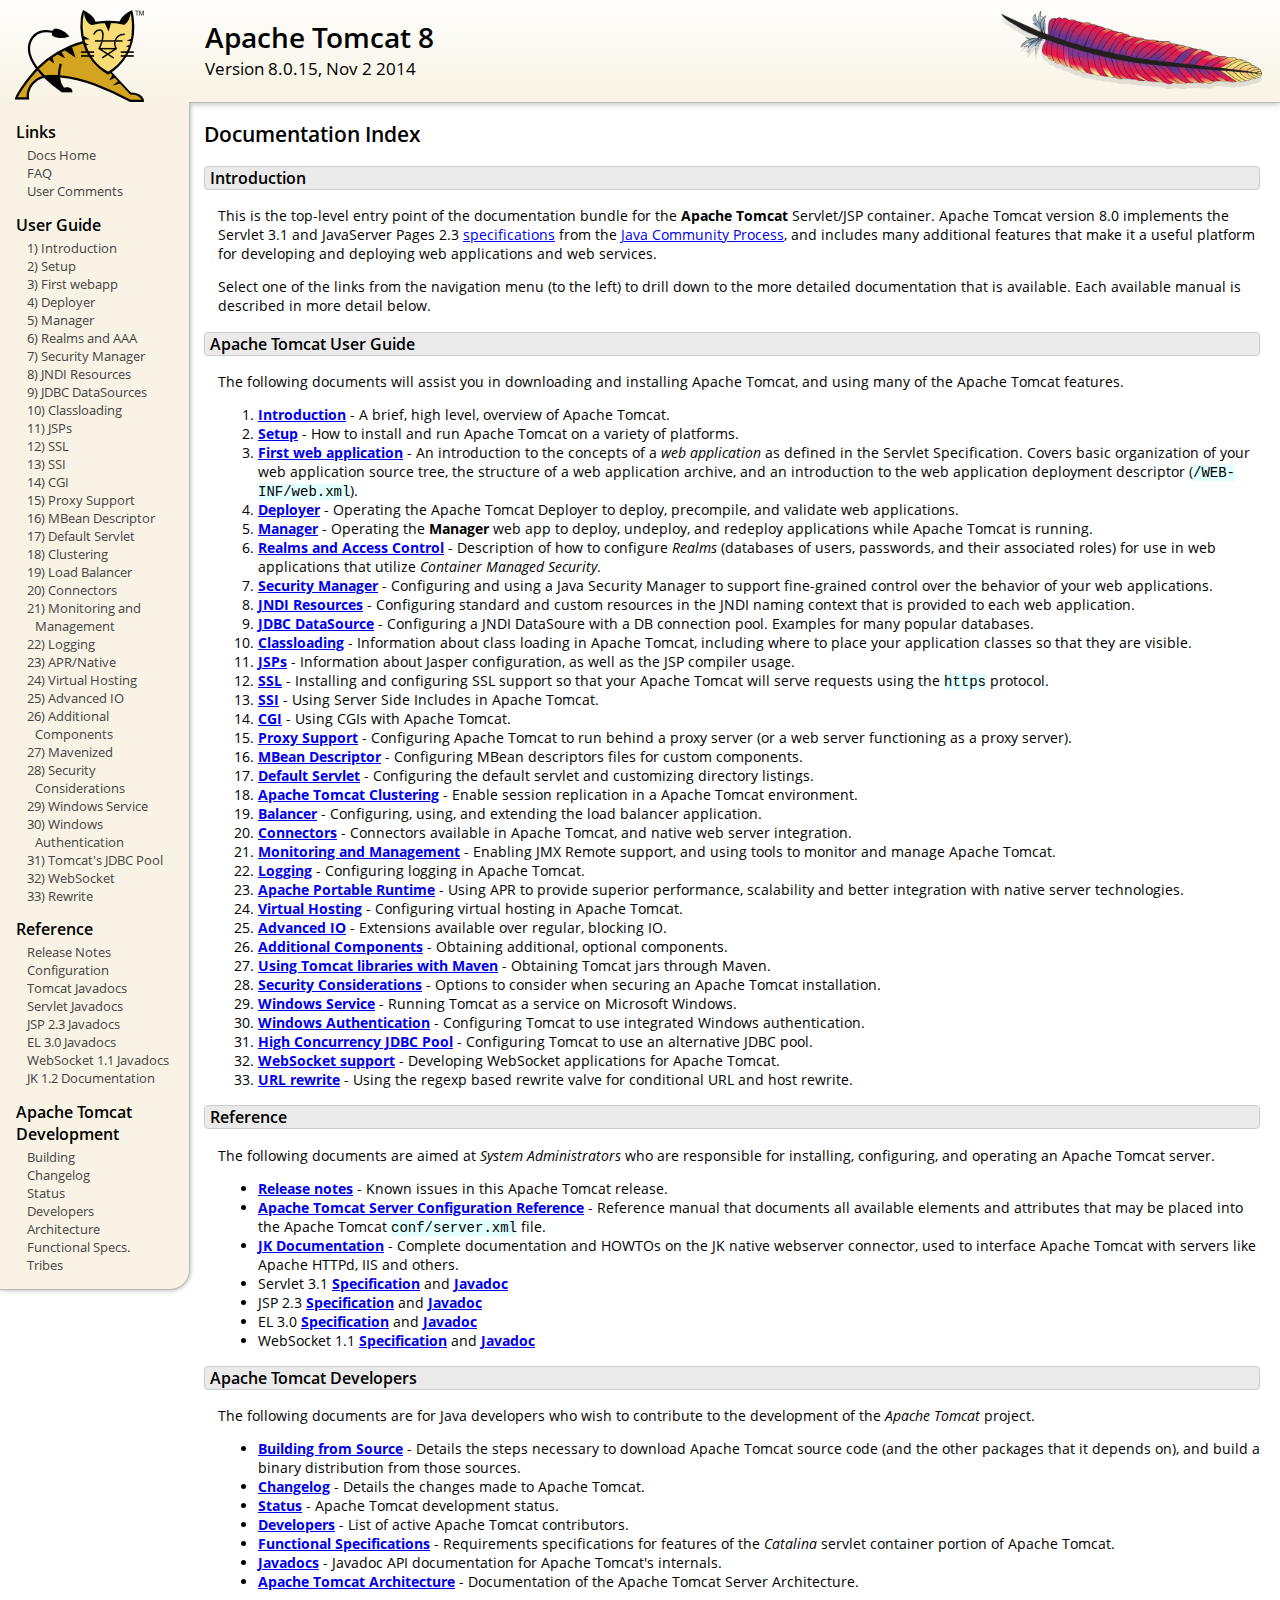
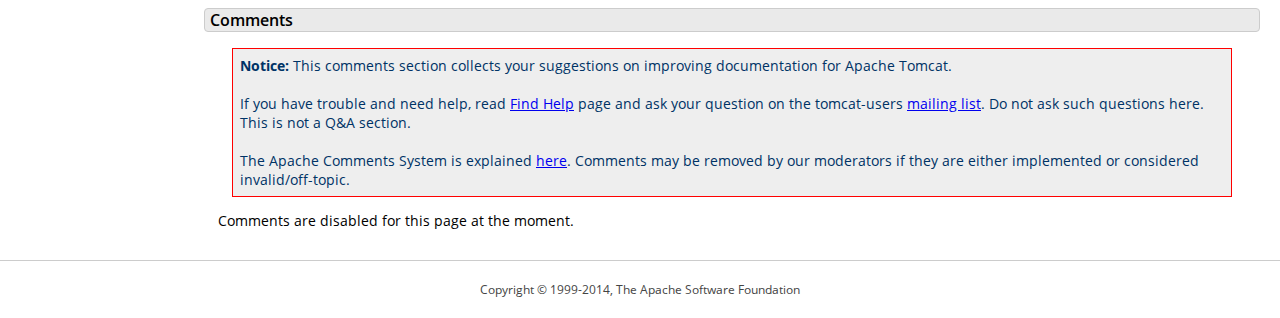
<file: apache-tomcat-8.0.15/webapps/docs/index.html>
<!DOCTYPE html SYSTEM "about:legacy-compat">
<html lang="en"><head><META http-equiv="Content-Type" content="text/html; charset=UTF-8"><link href="./images/docs-stylesheet.css" rel="stylesheet" type="text/css"><title>Apache Tomcat 8 (8.0.15) - Documentation Index</title><meta name="author" content="Craig R. McClanahan"><meta name="author" content="Remy Maucherat"><meta name="author" content="Yoav Shapira"><script type="application/javascript" data-comments-identifier="tomcat-8.0-doc/index">
    "use strict"; // Enable strict mode

    (function() {
      var thisScript = document.currentScript;
      if (!thisScript) { // Workaround for IE <= 11
        var scripts = document.getElementsByTagName("script");
        thisScript = scripts[scripts.length - 1];
      }
      document.addEventListener("DOMContentLoaded", (function() {
        var commentsDiv = document.getElementById("comments_thread");
        var commentsShortname = "tomcat";
        var commentsIdentifier = "http://tomcat.apache.org/" +
          thisScript.getAttribute("data-comments-identifier") + ".html";

        (function(w, d) {
          if (w.location.hostname.toLowerCase() == "tomcat.apache.org") {
            var s = d.createElement("script");
            s.type = "application/javascript";
            s.async = true;
            s.src = "https://comments.apache.org/show_comments.lua?site=" +
              encodeURIComponent(commentsShortname) +
              "&page=" + encodeURIComponent(commentsIdentifier);
            d.head.appendChild(s);
          } else {
            commentsDiv.appendChild(d.createTextNode("Comments are disabled for this page at the moment."));
          }
        })(window, document);
      }), false);
    })();
  </script></head><body><div id="wrapper"><header><div id="header"><div><div><div class="logo noPrint"><a href="http://tomcat.apache.org/"><img alt="Tomcat Home" src="./images/tomcat.png"></a></div><div style="height: 1px;"></div><div class="asfLogo noPrint"><a href="http://www.apache.org/" target="_blank"><img src="./images/asf-feather.png" alt="The Apache Software Foundation" style="width: 266px; height: 83px;"></a></div><h1>Apache Tomcat 8</h1><div class="versionInfo">
          Version 8.0.15,
          <time datetime="2014-11-02">Nov 2 2014</time></div><div style="height: 1px;"></div><div style="clear: left;"></div></div></div></div></header><div id="middle"><div><div id="mainLeft" class="noprint"><div><nav><div><h2>Links</h2><ul><li><a href="index.html">Docs Home</a></li><li><a href="http://wiki.apache.org/tomcat/FAQ">FAQ</a></li><li><a href="#comments_section">User Comments</a></li></ul></div><div><h2>User Guide</h2><ul><li><a href="introduction.html">1) Introduction</a></li><li><a href="setup.html">2) Setup</a></li><li><a href="appdev/index.html">3) First webapp</a></li><li><a href="deployer-howto.html">4) Deployer</a></li><li><a href="manager-howto.html">5) Manager</a></li><li><a href="realm-howto.html">6) Realms and AAA</a></li><li><a href="security-manager-howto.html">7) Security Manager</a></li><li><a href="jndi-resources-howto.html">8) JNDI Resources</a></li><li><a href="jndi-datasource-examples-howto.html">9) JDBC DataSources</a></li><li><a href="class-loader-howto.html">10) Classloading</a></li><li><a href="jasper-howto.html">11) JSPs</a></li><li><a href="ssl-howto.html">12) SSL</a></li><li><a href="ssi-howto.html">13) SSI</a></li><li><a href="cgi-howto.html">14) CGI</a></li><li><a href="proxy-howto.html">15) Proxy Support</a></li><li><a href="mbeans-descriptor-howto.html">16) MBean Descriptor</a></li><li><a href="default-servlet.html">17) Default Servlet</a></li><li><a href="cluster-howto.html">18) Clustering</a></li><li><a href="balancer-howto.html">19) Load Balancer</a></li><li><a href="connectors.html">20) Connectors</a></li><li><a href="monitoring.html">21) Monitoring and Management</a></li><li><a href="logging.html">22) Logging</a></li><li><a href="apr.html">23) APR/Native</a></li><li><a href="virtual-hosting-howto.html">24) Virtual Hosting</a></li><li><a href="aio.html">25) Advanced IO</a></li><li><a href="extras.html">26) Additional Components</a></li><li><a href="maven-jars.html">27) Mavenized</a></li><li><a href="security-howto.html">28) Security Considerations</a></li><li><a href="windows-service-howto.html">29) Windows Service</a></li><li><a href="windows-auth-howto.html">30) Windows Authentication</a></li><li><a href="jdbc-pool.html">31) Tomcat's JDBC Pool</a></li><li><a href="web-socket-howto.html">32) WebSocket</a></li><li><a href="rewrite.html">33) Rewrite</a></li></ul></div><div><h2>Reference</h2><ul><li><a href="RELEASE-NOTES.txt">Release Notes</a></li><li><a href="config/index.html">Configuration</a></li><li><a href="api/index.html">Tomcat Javadocs</a></li><li><a href="servletapi/index.html">Servlet Javadocs</a></li><li><a href="jspapi/index.html">JSP 2.3 Javadocs</a></li><li><a href="elapi/index.html">EL 3.0 Javadocs</a></li><li><a href="websocketapi/index.html">WebSocket 1.1 Javadocs</a></li><li><a href="http://tomcat.apache.org/connectors-doc/">JK 1.2 Documentation</a></li></ul></div><div><h2>Apache Tomcat Development</h2><ul><li><a href="building.html">Building</a></li><li><a href="changelog.html">Changelog</a></li><li><a href="http://wiki.apache.org/tomcat/TomcatVersions">Status</a></li><li><a href="developers.html">Developers</a></li><li><a href="architecture/index.html">Architecture</a></li><li><a href="funcspecs/index.html">Functional Specs.</a></li><li><a href="tribes/introduction.html">Tribes</a></li></ul></div></nav></div></div><div id="mainRight"><div id="content"><h2>Documentation Index</h2><h3 id="Introduction">Introduction</h3><div class="text">

<p>This is the top-level entry point of the documentation bundle for the
<strong>Apache Tomcat</strong> Servlet/JSP container.  Apache Tomcat version
8.0 implements the Servlet 3.1 and JavaServer Pages 2.3
<a href="http://wiki.apache.org/tomcat/Specifications">specifications</a> from the
<a href="http://www.jcp.org">Java Community Process</a>, and includes many
additional features that make it a useful platform for developing and deploying
web applications and web services.</p>

<p>Select one of the links from the navigation menu (to the left) to drill
down to the more detailed documentation that is available.  Each available
manual is described in more detail below.</p>

</div><h3 id="Apache_Tomcat_User_Guide">Apache Tomcat User Guide</h3><div class="text">

<p>The following documents will assist you in downloading and installing
Apache Tomcat, and using many of the Apache Tomcat features.</p>

<ol>
<li><a href="introduction.html"><strong>Introduction</strong></a> - A
    brief, high level, overview of Apache Tomcat.</li>
<li><a href="setup.html"><strong>Setup</strong></a> - How to install and run
    Apache Tomcat on a variety of platforms.</li>
<li><a href="appdev/index.html"><strong>First web application</strong></a>
    - An introduction to the concepts of a <em>web application</em> as defined
    in the Servlet Specification.  Covers basic organization of your web application
    source tree, the structure of a web application archive, and an
    introduction to the web application deployment descriptor
    (<code>/WEB-INF/web.xml</code>).</li>
<li><a href="deployer-howto.html"><strong>Deployer</strong></a> -
    Operating the Apache Tomcat Deployer to deploy, precompile, and validate web
    applications.</li>
<li><a href="manager-howto.html"><strong>Manager</strong></a> -
    Operating the <strong>Manager</strong> web app to deploy, undeploy, and
    redeploy applications while Apache Tomcat is running.</li>
<li><a href="realm-howto.html"><strong>Realms and Access Control</strong></a>
    - Description of how to configure <em>Realms</em> (databases of users,
    passwords, and their associated roles) for use in web applications that
    utilize <em>Container Managed Security</em>.</li>
<li><a href="security-manager-howto.html"><strong>Security Manager</strong></a>
    - Configuring and using a Java Security Manager to
    support fine-grained control over the behavior of your web applications.
    </li>
<li><a href="jndi-resources-howto.html"><strong>JNDI Resources</strong></a>
    - Configuring standard and custom resources in the JNDI naming context
    that is provided to each web application.</li>
<li><a href="jndi-datasource-examples-howto.html">
    <strong>JDBC DataSource</strong></a>
    - Configuring a JNDI DataSoure with a DB connection pool.
    Examples for many popular databases.</li>
<li><a href="class-loader-howto.html"><strong>Classloading</strong></a>
    - Information about class loading in Apache Tomcat, including where to place
    your application classes so that they are visible.</li>
<li><a href="jasper-howto.html"><strong>JSPs</strong></a>
    - Information about Jasper configuration, as well as the JSP compiler
    usage.</li>
<li><a href="ssl-howto.html"><strong>SSL</strong></a> -
    Installing and
    configuring SSL support so that your Apache Tomcat will serve requests using
    the <code>https</code> protocol.</li>
<li><a href="ssi-howto.html"><strong>SSI</strong></a> -
    Using Server Side Includes in Apache Tomcat.</li>
<li><a href="cgi-howto.html"><strong>CGI</strong></a> -
    Using CGIs with Apache Tomcat.</li>
<li><a href="proxy-howto.html"><strong>Proxy Support</strong></a> -
    Configuring Apache Tomcat to run behind a proxy server (or a web server
    functioning as a proxy server).</li>
<li><a href="mbeans-descriptor-howto.html"><strong>MBean Descriptor</strong></a> -
    Configuring MBean descriptors files for custom components.</li>
<li><a href="default-servlet.html"><strong>Default Servlet</strong></a> -
    Configuring the default servlet and customizing directory listings.</li>
<li><a href="cluster-howto.html"><strong>Apache Tomcat Clustering</strong></a> -
    Enable session replication in a Apache Tomcat environment.</li>
<li><a href="balancer-howto.html"><strong>Balancer</strong></a> -
    Configuring, using, and extending the load balancer application.</li>
<li><a href="connectors.html"><strong>Connectors</strong></a> -
    Connectors available in Apache Tomcat, and native web server integration.</li>
<li><a href="monitoring.html"><strong>Monitoring and Management</strong></a> -
    Enabling JMX Remote support, and using tools to monitor and manage Apache Tomcat.</li>
<li><a href="logging.html"><strong>Logging</strong></a> -
    Configuring logging in Apache Tomcat.</li>
<li><a href="apr.html"><strong>Apache Portable Runtime</strong></a> -
    Using APR to provide superior performance, scalability and better
    integration with native server technologies.</li>
<li><a href="virtual-hosting-howto.html"><strong>Virtual Hosting</strong></a> -
    Configuring virtual hosting in Apache Tomcat.</li>
<li><a href="aio.html"><strong>Advanced IO</strong></a> -
    Extensions available over regular, blocking IO.</li>
<li><a href="extras.html"><strong>Additional Components</strong></a> -
    Obtaining additional, optional components.</li>
<li><a href="maven-jars.html"><strong>Using Tomcat libraries with Maven</strong></a> -
    Obtaining Tomcat jars through Maven.</li>
<li><a href="security-howto.html"><strong>Security Considerations</strong></a> -
    Options to consider when securing an Apache Tomcat installation.</li>
<li><a href="windows-service-howto.html"><strong>Windows Service</strong></a> -
    Running Tomcat as a service on Microsoft Windows.</li>
<li><a href="windows-auth-howto.html"><strong>Windows Authentication</strong></a> -
    Configuring Tomcat to use integrated Windows authentication.</li>
<li><a href="jdbc-pool.html"><strong>High Concurrency JDBC Pool</strong></a> -
    Configuring Tomcat to use an alternative JDBC pool.</li>
<li><a href="web-socket-howto.html"><strong>WebSocket support</strong></a> -
    Developing WebSocket applications for Apache Tomcat.</li>
<li><a href="rewrite.html"><strong>URL rewrite</strong></a> -
    Using the regexp based rewrite valve for conditional URL and host rewrite.</li>

</ol>

</div><h3 id="Reference">Reference</h3><div class="text">

<p>The following documents are aimed at <em>System Administrators</em> who
are responsible for installing, configuring, and operating an Apache Tomcat server.
</p>
<ul>
<li><a href="RELEASE-NOTES.txt"><strong>Release notes</strong></a>
    - Known issues in this Apache Tomcat release.
    </li>
<li><a href="config/index.html"><strong>Apache Tomcat Server Configuration Reference</strong></a>
    - Reference manual that documents all available elements and attributes
      that may be placed into the Apache Tomcat <code>conf/server.xml</code> file.
    </li>
<li><a href="http://tomcat.apache.org/connectors-doc/index.html"><strong>JK Documentation</strong></a>
    - Complete documentation and HOWTOs on the JK native webserver connector,
      used to interface Apache Tomcat with servers like Apache HTTPd, IIS
      and others.</li>
<li>Servlet 3.1
    <a href="http://jcp.org/aboutJava/communityprocess/final/jsr340/index.html">
    <strong>Specification</strong></a> and
    <a href="http://docs.oracle.com/javaee/7/api/javax/servlet/package-summary.html">
    <strong>Javadoc</strong></a>
    </li>
<li>JSP 2.3
    <a href="http://jcp.org/aboutJava/communityprocess/mrel/jsr245/index2.html">
    <strong>Specification</strong></a> and
    <a href="http://docs.oracle.com/javaee/7/api/javax/servlet/jsp/package-summary.html">
    <strong>Javadoc</strong></a>
    </li>
<li>EL 3.0
    <a href="http://jcp.org/aboutJava/communityprocess/final/jsr341/index.html">
    <strong>Specification</strong></a> and
    <a href="http://docs.oracle.com/javaee/7/api/javax/el/package-summary.html">
    <strong>Javadoc</strong></a>
    </li>
<li>WebSocket 1.1
    <a href="https://jcp.org/aboutJava/communityprocess/mrel/jsr356/index.html">
    <strong>Specification</strong></a> and
    <a href="http://docs.oracle.com/javaee/7/api/javax/websocket/package-summary.html">
    <strong>Javadoc</strong></a>
    </li>
</ul>

</div><h3 id="Apache_Tomcat_Developers">Apache Tomcat Developers</h3><div class="text">

<p>The following documents are for Java developers who wish to contribute to
the development of the <em>Apache Tomcat</em> project.</p>
<ul>
<li><a href="building.html"><strong>Building from Source</strong></a> -
    Details the steps necessary to download Apache Tomcat source code (and the
    other packages that it depends on), and build a binary distribution from
    those sources.
    </li>
<li><a href="changelog.html"><strong>Changelog</strong></a> - Details the
    changes made to Apache Tomcat.
    </li>
<li><a href="http://wiki.apache.org/tomcat/TomcatVersions"><strong>Status</strong></a> -
    Apache Tomcat development status.
    </li>
<li><a href="developers.html"><strong>Developers</strong></a> - List of active
    Apache Tomcat contributors.
    </li>
<li><a href="funcspecs/index.html"><strong>Functional Specifications</strong></a>
    - Requirements specifications for features of the <em>Catalina</em> servlet
    container portion of Apache Tomcat.</li>
<li><a href="api/index.html"><strong>Javadocs</strong></a>
    - Javadoc API documentation for Apache Tomcat's internals.</li>
<li><a href="architecture/index.html"><strong>Apache Tomcat Architecture</strong></a>
    - Documentation of the Apache Tomcat Server Architecture.</li>
</ul>

</div><div class="noprint"><h3 id="comments_section">
                  Comments
                </h3><div class="text"><p class="notice"><strong>Notice: </strong>This comments section collects your suggestions
                    on improving documentation for Apache Tomcat.<br><br>
                    If you have trouble and need help, read
                    <a href="http://tomcat.apache.org/findhelp.html">Find Help</a> page
                    and ask your question on the tomcat-users
                    <a href="http://tomcat.apache.org/lists.html">mailing list</a>.
                    Do not ask such questions here. This is not a Q&amp;A section.<br><br>
                    The Apache Comments System is explained <a href="./comments.html">here</a>.
                    Comments may be removed by our moderators if they are either
                    implemented or considered invalid/off-topic.
                  </p><div id="comments_thread"></div></div></div></div></div></div></div><footer><div id="footer">
    Copyright &copy; 1999-2014, The Apache Software Foundation
  </div></footer></div></body></html>
</file>
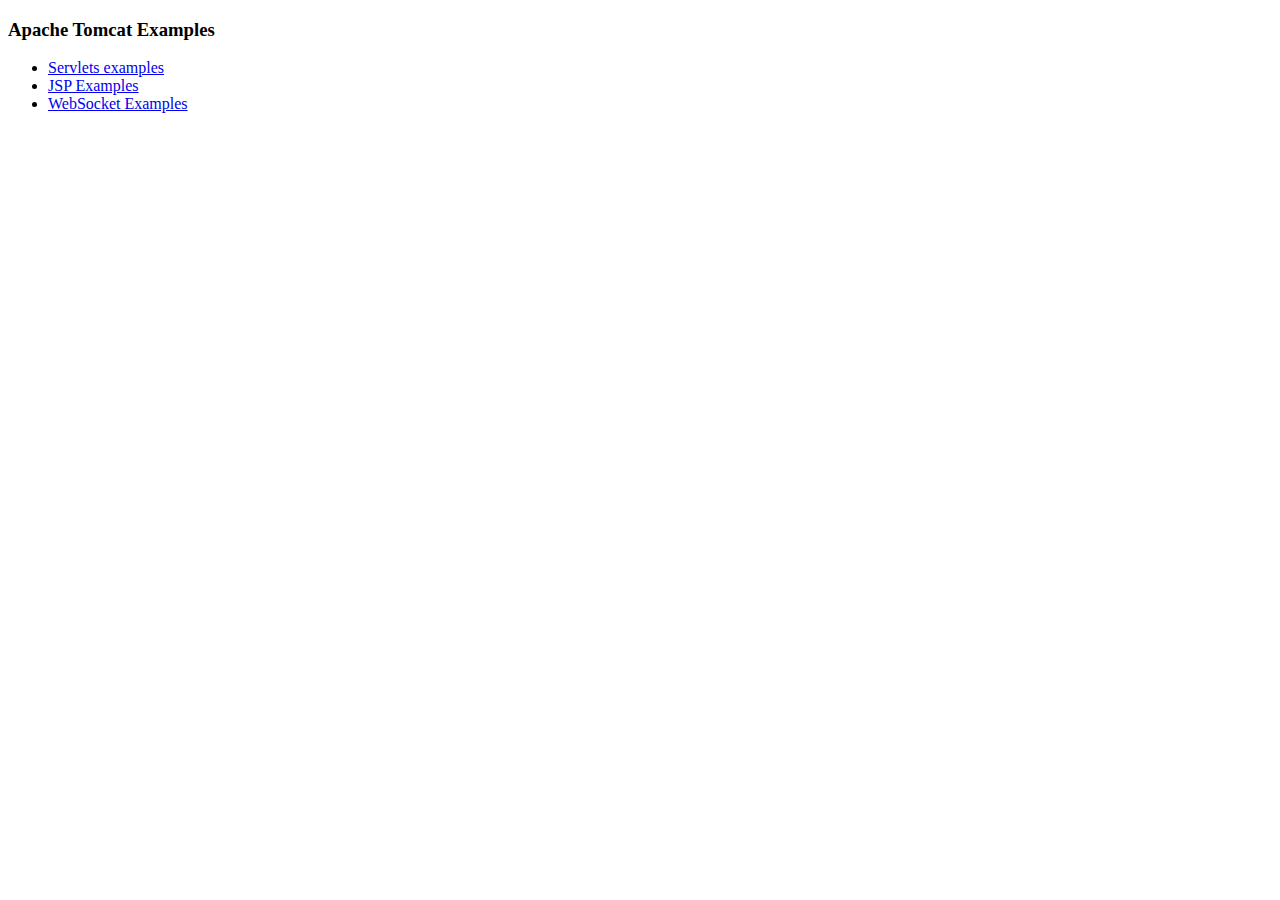
<file: apache-tomcat-8.0.15/webapps/examples/index.html>
<!--
  Licensed to the Apache Software Foundation (ASF) under one or more
  contributor license agreements.  See the NOTICE file distributed with
  this work for additional information regarding copyright ownership.
  The ASF licenses this file to You under the Apache License, Version 2.0
  (the "License"); you may not use this file except in compliance with
  the License.  You may obtain a copy of the License at

      http://www.apache.org/licenses/LICENSE-2.0

  Unless required by applicable law or agreed to in writing, software
  distributed under the License is distributed on an "AS IS" BASIS,
  WITHOUT WARRANTIES OR CONDITIONS OF ANY KIND, either express or implied.
  See the License for the specific language governing permissions and
  limitations under the License.
-->
<!DOCTYPE HTML><html lang="en"><head>
<meta charset="UTF-8">
<title>Apache Tomcat Examples</title>
</head>
<body>
<p>
<h3>Apache Tomcat Examples</H3>
<p></p>
<ul>
<li><a href="servlets">Servlets examples</a></li>
<li><a href="jsp">JSP Examples</a></li>
<li><a href="websocket/index.xhtml">WebSocket Examples</a></li>
</ul>
</body></html>
</file>
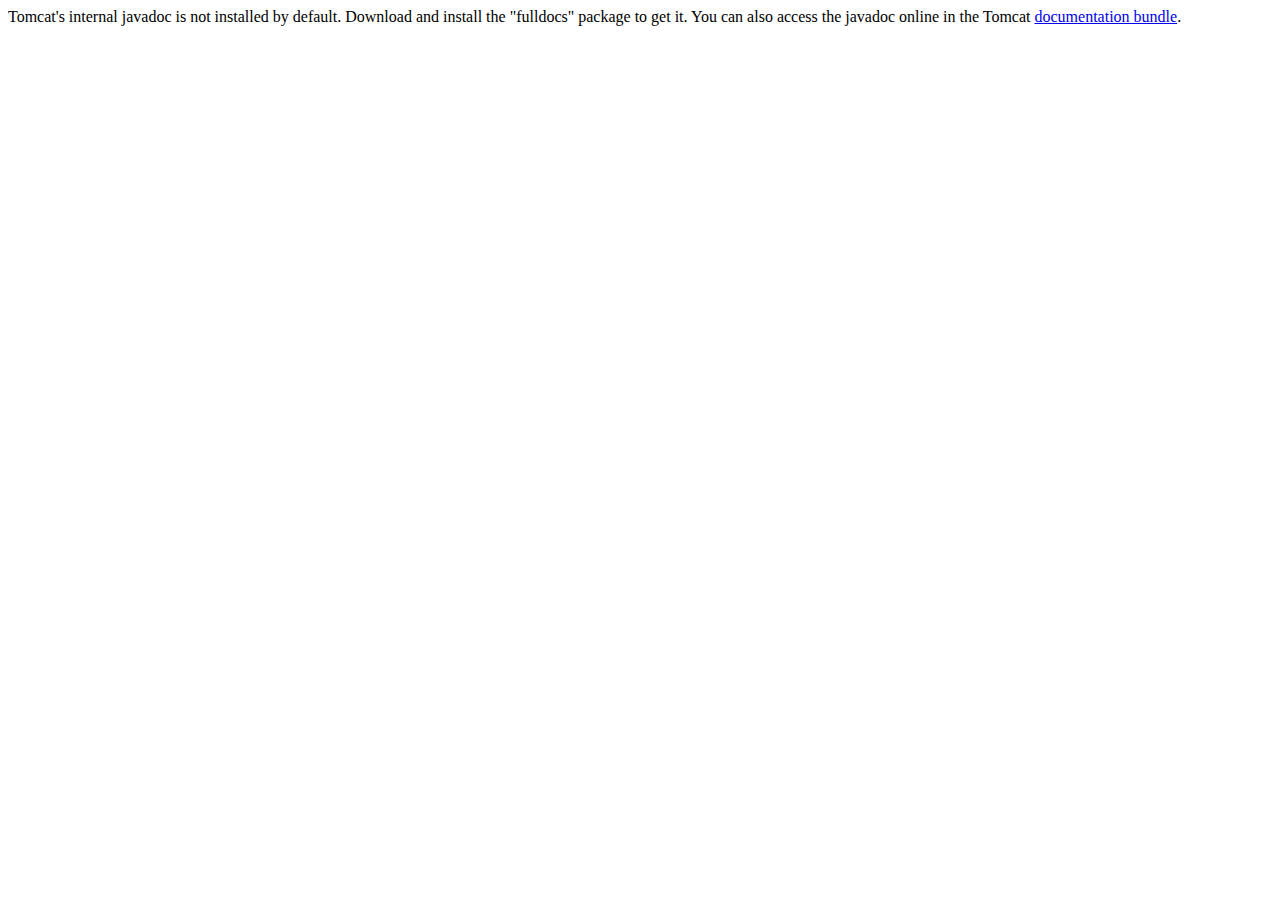
<file: apache-tomcat-8.0.15/webapps/docs/api/index.html>
<!--
  Licensed to the Apache Software Foundation (ASF) under one or more
  contributor license agreements.  See the NOTICE file distributed with
  this work for additional information regarding copyright ownership.
  The ASF licenses this file to You under the Apache License, Version 2.0
  (the "License"); you may not use this file except in compliance with
  the License.  You may obtain a copy of the License at

      http://www.apache.org/licenses/LICENSE-2.0

  Unless required by applicable law or agreed to in writing, software
  distributed under the License is distributed on an "AS IS" BASIS,
  WITHOUT WARRANTIES OR CONDITIONS OF ANY KIND, either express or implied.
  See the License for the specific language governing permissions and
  limitations under the License.
-->
<!DOCTYPE html>
<html>
    <head>
    <meta charset="UTF-8" />
    <title>API docs</title>
</head>

<body>

Tomcat's internal javadoc is not installed by default. Download and install
the "fulldocs" package to get it.

You can also access the javadoc online in the Tomcat
<a href="http://tomcat.apache.org/tomcat-8.0-doc/">
documentation bundle</a>.

</body>
</html>
</file>
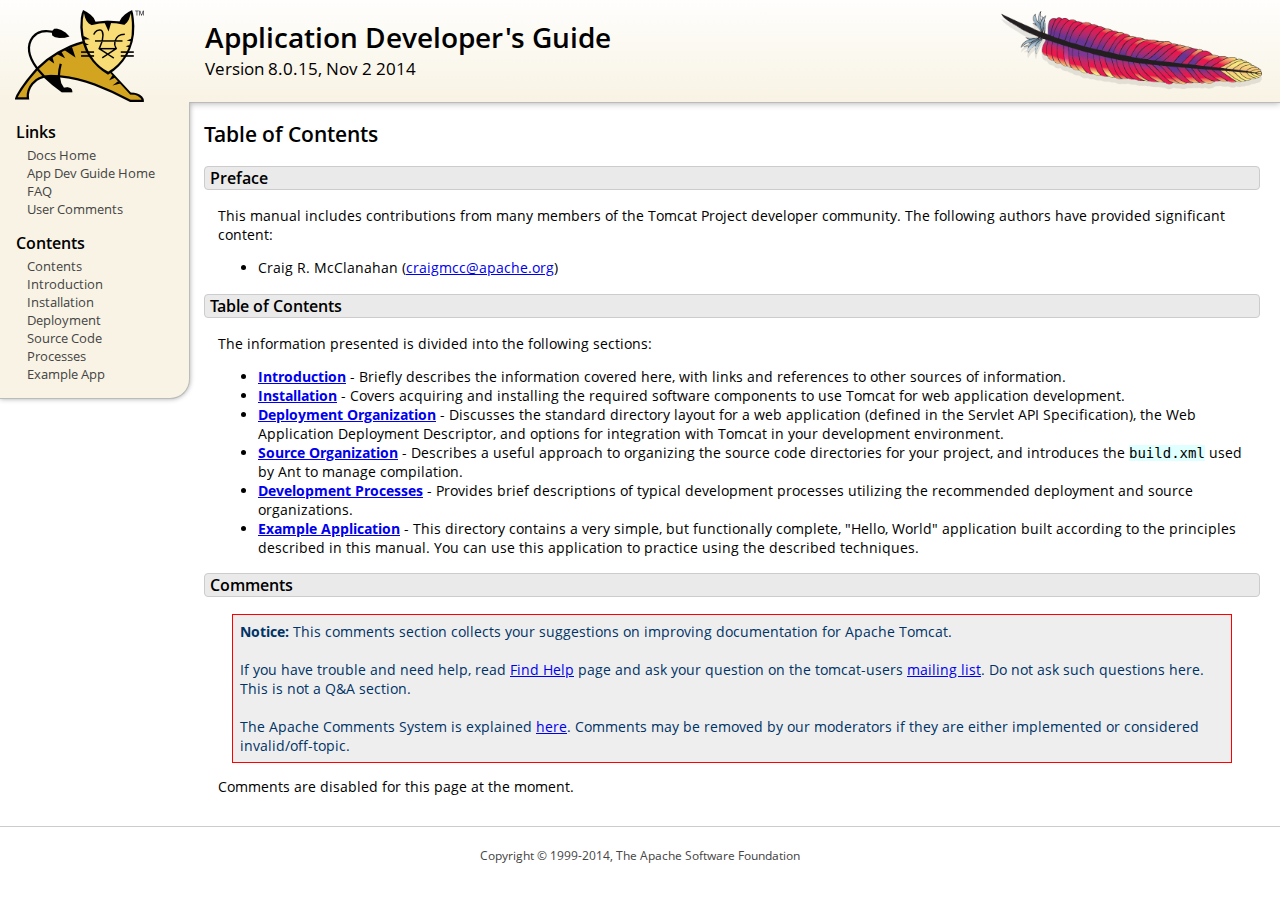
<file: apache-tomcat-8.0.15/webapps/docs/appdev/index.html>
<!DOCTYPE html SYSTEM "about:legacy-compat">
<html lang="en"><head><META http-equiv="Content-Type" content="text/html; charset=UTF-8"><link href="../images/docs-stylesheet.css" rel="stylesheet" type="text/css"><title>Application Developer's Guide (8.0.15) - Table of Contents</title><meta name="author" content="Craig R. McClanahan"><script type="application/javascript" data-comments-identifier="tomcat-8.0-doc/appdev/index">
    "use strict"; // Enable strict mode

    (function() {
      var thisScript = document.currentScript;
      if (!thisScript) { // Workaround for IE <= 11
        var scripts = document.getElementsByTagName("script");
        thisScript = scripts[scripts.length - 1];
      }
      document.addEventListener("DOMContentLoaded", (function() {
        var commentsDiv = document.getElementById("comments_thread");
        var commentsShortname = "tomcat";
        var commentsIdentifier = "http://tomcat.apache.org/" +
          thisScript.getAttribute("data-comments-identifier") + ".html";

        (function(w, d) {
          if (w.location.hostname.toLowerCase() == "tomcat.apache.org") {
            var s = d.createElement("script");
            s.type = "application/javascript";
            s.async = true;
            s.src = "https://comments.apache.org/show_comments.lua?site=" +
              encodeURIComponent(commentsShortname) +
              "&page=" + encodeURIComponent(commentsIdentifier);
            d.head.appendChild(s);
          } else {
            commentsDiv.appendChild(d.createTextNode("Comments are disabled for this page at the moment."));
          }
        })(window, document);
      }), false);
    })();
  </script></head><body><div id="wrapper"><header><div id="header"><div><div><div class="logo noPrint"><a href="http://tomcat.apache.org/"><img alt="Tomcat Home" src="../images/tomcat.png"></a></div><div style="height: 1px;"></div><div class="asfLogo noPrint"><a href="http://www.apache.org/" target="_blank"><img src="../images/asf-feather.png" alt="The Apache Software Foundation" style="width: 266px; height: 83px;"></a></div><h1>Application Developer's Guide</h1><div class="versionInfo">
          Version 8.0.15,
          <time datetime="2014-11-02">Nov 2 2014</time></div><div style="height: 1px;"></div><div style="clear: left;"></div></div></div></div></header><div id="middle"><div><div id="mainLeft" class="noprint"><div><nav><div><h2>Links</h2><ul><li><a href="../index.html">Docs Home</a></li><li><a href="index.html">App Dev Guide Home</a></li><li><a href="http://wiki.apache.org/tomcat/FAQ">FAQ</a></li><li><a href="#comments_section">User Comments</a></li></ul></div><div><h2>Contents</h2><ul><li><a href="index.html">Contents</a></li><li><a href="introduction.html">Introduction</a></li><li><a href="installation.html">Installation</a></li><li><a href="deployment.html">Deployment</a></li><li><a href="source.html">Source Code</a></li><li><a href="processes.html">Processes</a></li><li><a href="sample/">Example App</a></li></ul></div></nav></div></div><div id="mainRight"><div id="content"><h2>Table of Contents</h2><h3 id="Preface">Preface</h3><div class="text">

<p>This manual includes contributions from many members of the Tomcat Project
developer community.  The following authors have provided significant content:
</p>
<ul>
<li>Craig R. McClanahan
    (<a href="mailto:craigmcc@apache.org">craigmcc@apache.org</a>)</li>
</ul>

</div><h3 id="Table_of_Contents">Table of Contents</h3><div class="text">

<p>The information presented is divided into the following sections:</p>
<ul>
<li><a href="introduction.html"><strong>Introduction</strong></a> -
    Briefly describes the information covered here, with
    links and references to other sources of information.</li>
<li><a href="installation.html"><strong>Installation</strong></a> -
    Covers acquiring and installing the required software
    components to use Tomcat for web application development.</li>
<li><a href="deployment.html"><strong>Deployment Organization</strong></a> -
    Discusses the standard directory layout for a web application
    (defined in the Servlet API Specification), the Web Application
    Deployment Descriptor, and options for integration with Tomcat
    in your development environment.</li>
<li><a href="source.html"><strong>Source Organization</strong></a> -
    Describes a useful approach to organizing the source code
    directories for your project, and introduces the
    <code>build.xml</code> used by Ant to manage compilation.</li>
<li><a href="processes.html"><strong>Development Processes</strong></a> -
    Provides brief descriptions of typical development processes
    utilizing the recommended deployment and source organizations.</li>
<li><a href="sample/" target="_blank"><strong>Example Application</strong></a> -
    This directory contains a very simple, but functionally complete,
    "Hello, World" application built according to the principles
    described in this manual.  You can use this application to
    practice using the described techniques.</li>
</ul>

</div><div class="noprint"><h3 id="comments_section">
                  Comments
                </h3><div class="text"><p class="notice"><strong>Notice: </strong>This comments section collects your suggestions
                    on improving documentation for Apache Tomcat.<br><br>
                    If you have trouble and need help, read
                    <a href="http://tomcat.apache.org/findhelp.html">Find Help</a> page
                    and ask your question on the tomcat-users
                    <a href="http://tomcat.apache.org/lists.html">mailing list</a>.
                    Do not ask such questions here. This is not a Q&amp;A section.<br><br>
                    The Apache Comments System is explained <a href="../comments.html">here</a>.
                    Comments may be removed by our moderators if they are either
                    implemented or considered invalid/off-topic.
                  </p><div id="comments_thread"></div></div></div></div></div></div></div><footer><div id="footer">
    Copyright &copy; 1999-2014, The Apache Software Foundation
  </div></footer></div></body></html>
</file>
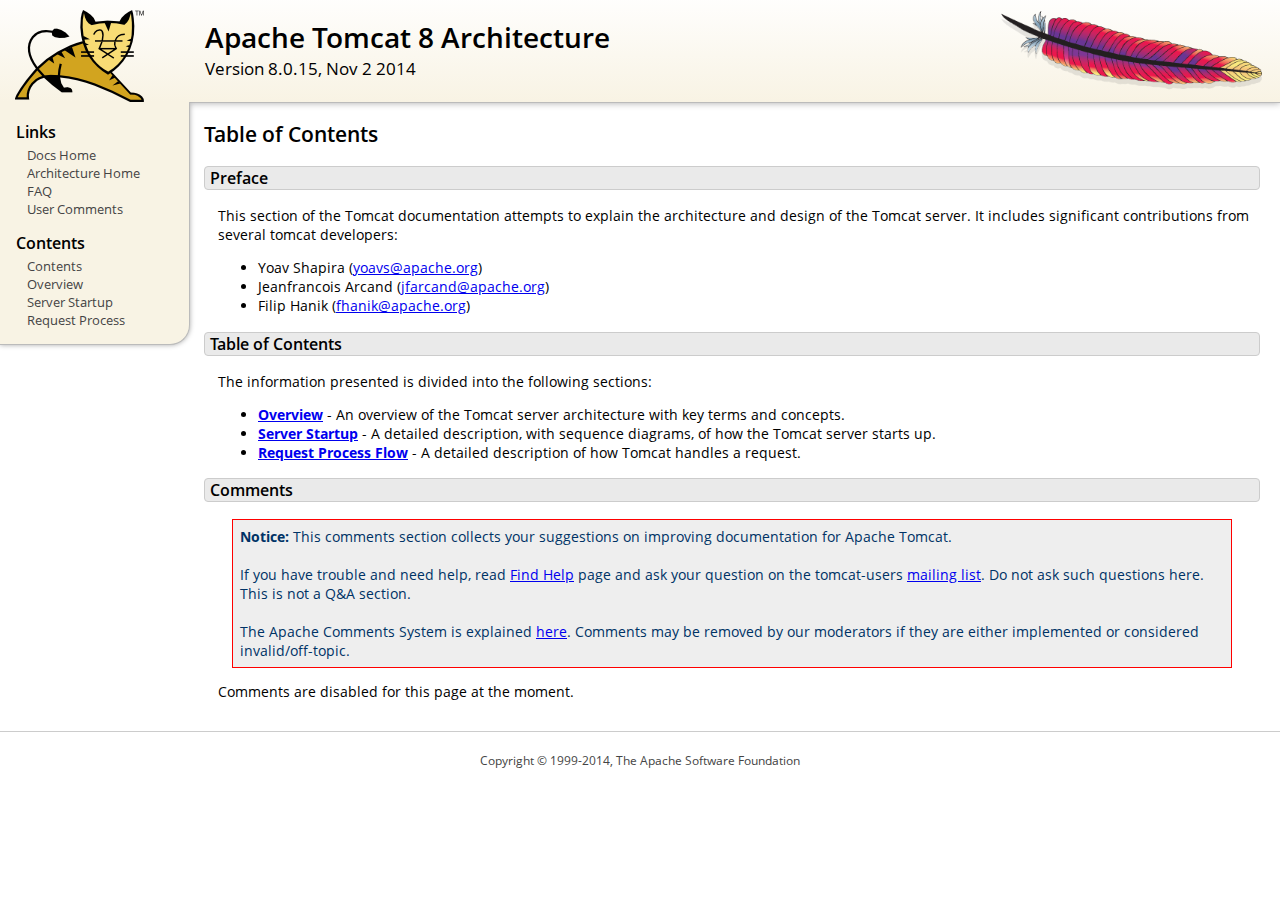
<file: apache-tomcat-8.0.15/webapps/docs/architecture/index.html>
<!DOCTYPE html SYSTEM "about:legacy-compat">
<html lang="en"><head><META http-equiv="Content-Type" content="text/html; charset=UTF-8"><link href="../images/docs-stylesheet.css" rel="stylesheet" type="text/css"><title>Apache Tomcat 8 Architecture (8.0.15) - Table of Contents</title><meta name="author" content="Yoav Shapira"><script type="application/javascript" data-comments-identifier="tomcat-8.0-doc/architecture/index">
    "use strict"; // Enable strict mode

    (function() {
      var thisScript = document.currentScript;
      if (!thisScript) { // Workaround for IE <= 11
        var scripts = document.getElementsByTagName("script");
        thisScript = scripts[scripts.length - 1];
      }
      document.addEventListener("DOMContentLoaded", (function() {
        var commentsDiv = document.getElementById("comments_thread");
        var commentsShortname = "tomcat";
        var commentsIdentifier = "http://tomcat.apache.org/" +
          thisScript.getAttribute("data-comments-identifier") + ".html";

        (function(w, d) {
          if (w.location.hostname.toLowerCase() == "tomcat.apache.org") {
            var s = d.createElement("script");
            s.type = "application/javascript";
            s.async = true;
            s.src = "https://comments.apache.org/show_comments.lua?site=" +
              encodeURIComponent(commentsShortname) +
              "&page=" + encodeURIComponent(commentsIdentifier);
            d.head.appendChild(s);
          } else {
            commentsDiv.appendChild(d.createTextNode("Comments are disabled for this page at the moment."));
          }
        })(window, document);
      }), false);
    })();
  </script></head><body><div id="wrapper"><header><div id="header"><div><div><div class="logo noPrint"><a href="http://tomcat.apache.org/"><img alt="Tomcat Home" src="../images/tomcat.png"></a></div><div style="height: 1px;"></div><div class="asfLogo noPrint"><a href="http://www.apache.org/" target="_blank"><img src="../images/asf-feather.png" alt="The Apache Software Foundation" style="width: 266px; height: 83px;"></a></div><h1>Apache Tomcat 8 Architecture</h1><div class="versionInfo">
          Version 8.0.15,
          <time datetime="2014-11-02">Nov 2 2014</time></div><div style="height: 1px;"></div><div style="clear: left;"></div></div></div></div></header><div id="middle"><div><div id="mainLeft" class="noprint"><div><nav><div><h2>Links</h2><ul><li><a href="../index.html">Docs Home</a></li><li><a href="index.html">Architecture Home</a></li><li><a href="http://wiki.apache.org/tomcat/FAQ">FAQ</a></li><li><a href="#comments_section">User Comments</a></li></ul></div><div><h2>Contents</h2><ul><li><a href="index.html">Contents</a></li><li><a href="overview.html">Overview</a></li><li><a href="startup.html">Server Startup</a></li><li><a href="requestProcess.html">Request Process</a></li></ul></div></nav></div></div><div id="mainRight"><div id="content"><h2>Table of Contents</h2><h3 id="Preface">Preface</h3><div class="text">

<p>This section of the Tomcat documentation attempts to explain
the architecture and design of the Tomcat server.  It includes significant
contributions from several tomcat developers:
</p>
<ul>
<li>Yoav Shapira
    (<a href="mailto:yoavs@apache.org">yoavs@apache.org</a>)</li>
<li>Jeanfrancois Arcand
    (<a href="mailto:jfarcand@apache.org">jfarcand@apache.org</a>)</li>
<li>Filip Hanik
    (<a href="mailto:fhanik@apache.org">fhanik@apache.org</a>)</li>
</ul>

</div><h3 id="Table_of_Contents">Table of Contents</h3><div class="text">

<p>The information presented is divided into the following sections:</p>
<ul>
<li><a href="overview.html"><strong>Overview</strong></a> -
    An overview of the Tomcat server architecture with key terms
    and concepts.</li>
<li><a href="startup.html"><strong>Server Startup</strong></a> -
    A detailed description, with sequence diagrams, of how the Tomcat
    server starts up.</li>
<li><a href="requestProcess.html"><strong>Request Process Flow</strong></a> -
    A detailed description of how Tomcat handles a request.</li>
</ul>

</div><div class="noprint"><h3 id="comments_section">
                  Comments
                </h3><div class="text"><p class="notice"><strong>Notice: </strong>This comments section collects your suggestions
                    on improving documentation for Apache Tomcat.<br><br>
                    If you have trouble and need help, read
                    <a href="http://tomcat.apache.org/findhelp.html">Find Help</a> page
                    and ask your question on the tomcat-users
                    <a href="http://tomcat.apache.org/lists.html">mailing list</a>.
                    Do not ask such questions here. This is not a Q&amp;A section.<br><br>
                    The Apache Comments System is explained <a href="../comments.html">here</a>.
                    Comments may be removed by our moderators if they are either
                    implemented or considered invalid/off-topic.
                  </p><div id="comments_thread"></div></div></div></div></div></div></div><footer><div id="footer">
    Copyright &copy; 1999-2014, The Apache Software Foundation
  </div></footer></div></body></html>
</file>
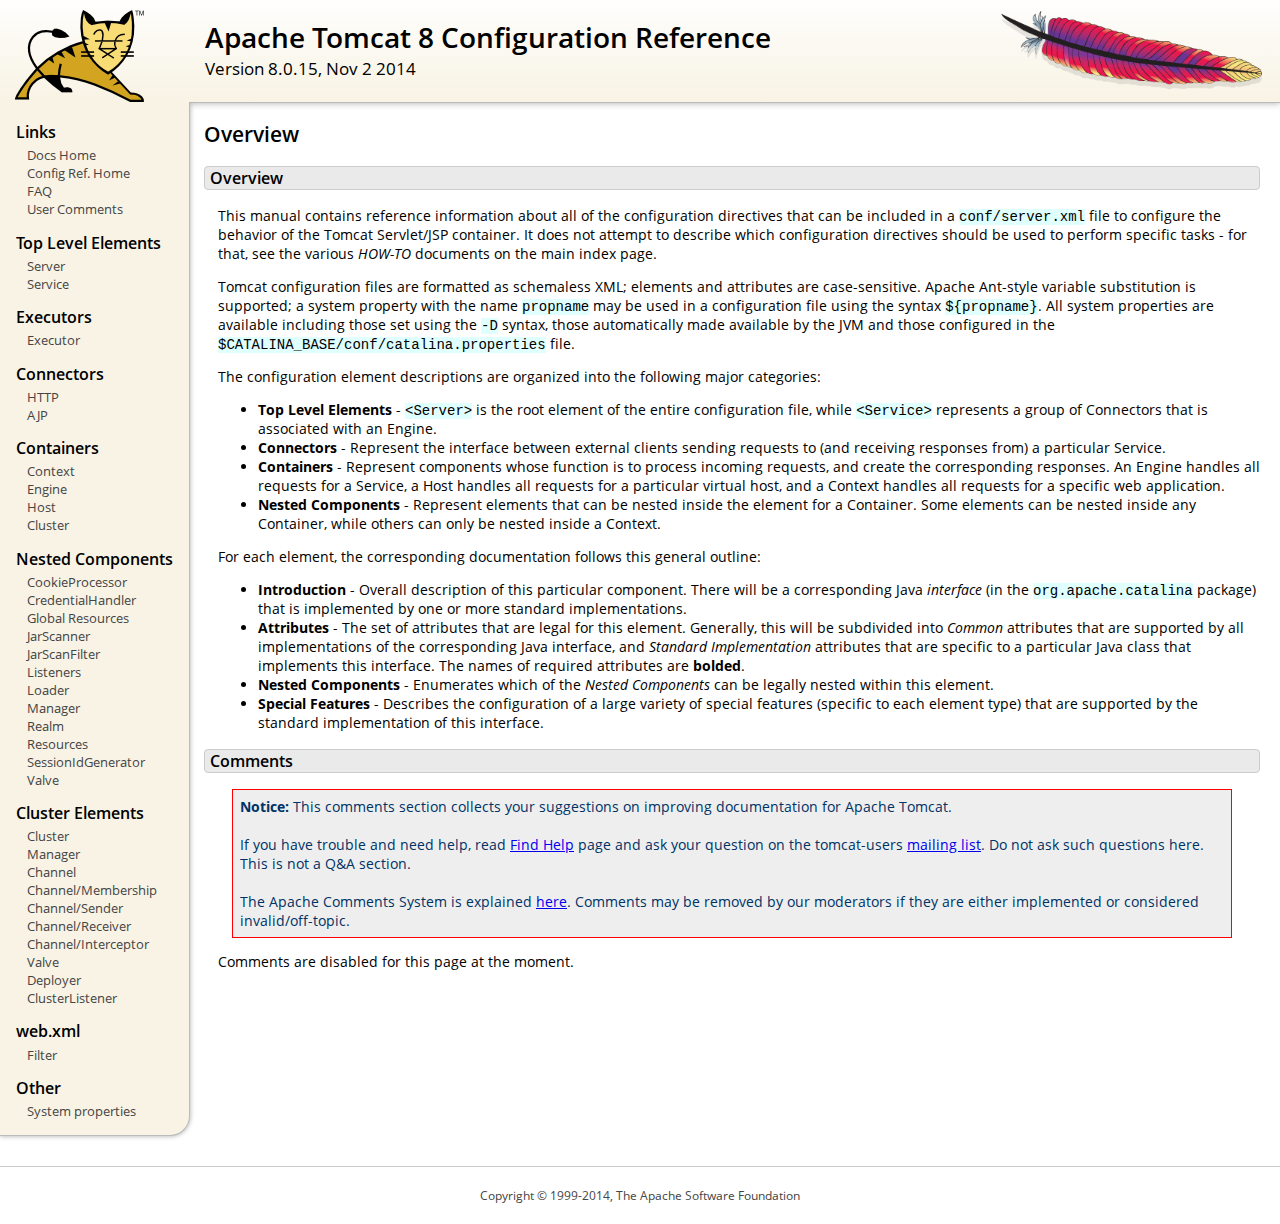
<file: apache-tomcat-8.0.15/webapps/docs/config/index.html>
<!DOCTYPE html SYSTEM "about:legacy-compat">
<html lang="en"><head><META http-equiv="Content-Type" content="text/html; charset=UTF-8"><link href="../images/docs-stylesheet.css" rel="stylesheet" type="text/css"><title>Apache Tomcat 8 Configuration Reference (8.0.15) - Overview</title><meta name="author" content="Craig R. McClanahan"><script type="application/javascript" data-comments-identifier="tomcat-8.0-doc/config/index">
    "use strict"; // Enable strict mode

    (function() {
      var thisScript = document.currentScript;
      if (!thisScript) { // Workaround for IE <= 11
        var scripts = document.getElementsByTagName("script");
        thisScript = scripts[scripts.length - 1];
      }
      document.addEventListener("DOMContentLoaded", (function() {
        var commentsDiv = document.getElementById("comments_thread");
        var commentsShortname = "tomcat";
        var commentsIdentifier = "http://tomcat.apache.org/" +
          thisScript.getAttribute("data-comments-identifier") + ".html";

        (function(w, d) {
          if (w.location.hostname.toLowerCase() == "tomcat.apache.org") {
            var s = d.createElement("script");
            s.type = "application/javascript";
            s.async = true;
            s.src = "https://comments.apache.org/show_comments.lua?site=" +
              encodeURIComponent(commentsShortname) +
              "&page=" + encodeURIComponent(commentsIdentifier);
            d.head.appendChild(s);
          } else {
            commentsDiv.appendChild(d.createTextNode("Comments are disabled for this page at the moment."));
          }
        })(window, document);
      }), false);
    })();
  </script></head><body><div id="wrapper"><header><div id="header"><div><div><div class="logo noPrint"><a href="http://tomcat.apache.org/"><img alt="Tomcat Home" src="../images/tomcat.png"></a></div><div style="height: 1px;"></div><div class="asfLogo noPrint"><a href="http://www.apache.org/" target="_blank"><img src="../images/asf-feather.png" alt="The Apache Software Foundation" style="width: 266px; height: 83px;"></a></div><h1>Apache Tomcat 8 Configuration Reference</h1><div class="versionInfo">
          Version 8.0.15,
          <time datetime="2014-11-02">Nov 2 2014</time></div><div style="height: 1px;"></div><div style="clear: left;"></div></div></div></div></header><div id="middle"><div><div id="mainLeft" class="noprint"><div><nav><div><h2>Links</h2><ul><li><a href="../index.html">Docs Home</a></li><li><a href="index.html">Config Ref. Home</a></li><li><a href="http://wiki.apache.org/tomcat/FAQ">FAQ</a></li><li><a href="#comments_section">User Comments</a></li></ul></div><div><h2>Top Level Elements</h2><ul><li><a href="server.html">Server</a></li><li><a href="service.html">Service</a></li></ul></div><div><h2>Executors</h2><ul><li><a href="executor.html">Executor</a></li></ul></div><div><h2>Connectors</h2><ul><li><a href="http.html">HTTP</a></li><li><a href="ajp.html">AJP</a></li></ul></div><div><h2>Containers</h2><ul><li><a href="context.html">Context</a></li><li><a href="engine.html">Engine</a></li><li><a href="host.html">Host</a></li><li><a href="cluster.html">Cluster</a></li></ul></div><div><h2>Nested Components</h2><ul><li><a href="cookie-processor.html">CookieProcessor</a></li><li><a href="credentialhandler.html">CredentialHandler</a></li><li><a href="globalresources.html">Global Resources</a></li><li><a href="jar-scanner.html">JarScanner</a></li><li><a href="jar-scan-filter.html">JarScanFilter</a></li><li><a href="listeners.html">Listeners</a></li><li><a href="loader.html">Loader</a></li><li><a href="manager.html">Manager</a></li><li><a href="realm.html">Realm</a></li><li><a href="resources.html">Resources</a></li><li><a href="sessionidgenerator.html">SessionIdGenerator</a></li><li><a href="valve.html">Valve</a></li></ul></div><div><h2>Cluster Elements</h2><ul><li><a href="cluster.html">Cluster</a></li><li><a href="cluster-manager.html">Manager</a></li><li><a href="cluster-channel.html">Channel</a></li><li><a href="cluster-membership.html">Channel/Membership</a></li><li><a href="cluster-sender.html">Channel/Sender</a></li><li><a href="cluster-receiver.html">Channel/Receiver</a></li><li><a href="cluster-interceptor.html">Channel/Interceptor</a></li><li><a href="cluster-valve.html">Valve</a></li><li><a href="cluster-deployer.html">Deployer</a></li><li><a href="cluster-listener.html">ClusterListener</a></li></ul></div><div><h2>web.xml</h2><ul><li><a href="filter.html">Filter</a></li></ul></div><div><h2>Other</h2><ul><li><a href="systemprops.html">System properties</a></li></ul></div></nav></div></div><div id="mainRight"><div id="content"><h2>Overview</h2><h3 id="Overview">Overview</h3><div class="text">

<p>This manual contains reference information about all of the configuration
directives that can be included in a <code>conf/server.xml</code> file to
configure the behavior of the Tomcat Servlet/JSP container.  It does not
attempt to describe which configuration directives should be used to perform
specific tasks - for that, see the various <em>HOW-TO</em> documents on the
main index page.</p>

<p>Tomcat configuration files are formatted as schemaless XML; elements and
attributes are case-sensitive. Apache Ant-style variable substitution
is supported; a system property with the name <code>propname</code> may be
used in a configuration file using the syntax <code>${propname}</code>. All
system properties are available including those set using the <code>-D</code>
syntax, those automatically made available by the JVM and those configured in
the <code>$CATALINA_BASE/conf/catalina.properties</code> file.
</p>

<p>The configuration element descriptions are organized into the following
major categories:</p>
<ul>
<li><strong>Top Level Elements</strong> - <code>&lt;Server&gt;</code> is the
    root element of the entire configuration file, while
    <code>&lt;Service&gt;</code> represents a group of Connectors that is
    associated with an Engine.</li>
<li><strong>Connectors</strong> - Represent the interface between external
    clients sending requests to (and receiving responses from) a particular
    Service.</li>
<li><strong>Containers</strong> - Represent components whose function is to
    process incoming requests, and create the corresponding responses.
    An Engine handles all requests for a Service, a Host handles all requests
    for a particular virtual host, and a Context handles all requests for a
    specific web application.</li>
<li><strong>Nested Components</strong> - Represent elements that can be
    nested inside the element for a Container.  Some elements can be nested
    inside any Container, while others can only be nested inside a
    Context.</li>
</ul>

<p>For each element, the corresponding documentation follows this general
outline:</p>
<ul>
<li><strong>Introduction</strong> - Overall description of this particular
    component.  There will be a corresponding Java <em>interface</em> (in
    the <code>org.apache.catalina</code> package) that is implemented by one
    or more standard implementations.</li>
<li><strong>Attributes</strong> - The set of attributes that are legal for
    this element.  Generally, this will be subdivided into <em>Common</em>
    attributes that are supported by all implementations of the corresponding
    Java interface, and <em>Standard Implementation</em> attributes that are
    specific to a particular Java class that implements this interface.
    The names of required attributes are <strong>bolded</strong>.</li>
<li><strong>Nested Components</strong> - Enumerates which of the <em>Nested
    Components</em> can be legally nested within this element.</li>
<li><strong>Special Features</strong> - Describes the configuration of a large
    variety of special features (specific to each element type) that are
    supported by the standard implementation of this interface.</li>
</ul>

</div><div class="noprint"><h3 id="comments_section">
                  Comments
                </h3><div class="text"><p class="notice"><strong>Notice: </strong>This comments section collects your suggestions
                    on improving documentation for Apache Tomcat.<br><br>
                    If you have trouble and need help, read
                    <a href="http://tomcat.apache.org/findhelp.html">Find Help</a> page
                    and ask your question on the tomcat-users
                    <a href="http://tomcat.apache.org/lists.html">mailing list</a>.
                    Do not ask such questions here. This is not a Q&amp;A section.<br><br>
                    The Apache Comments System is explained <a href="../comments.html">here</a>.
                    Comments may be removed by our moderators if they are either
                    implemented or considered invalid/off-topic.
                  </p><div id="comments_thread"></div></div></div></div></div></div></div><footer><div id="footer">
    Copyright &copy; 1999-2014, The Apache Software Foundation
  </div></footer></div></body></html>
</file>
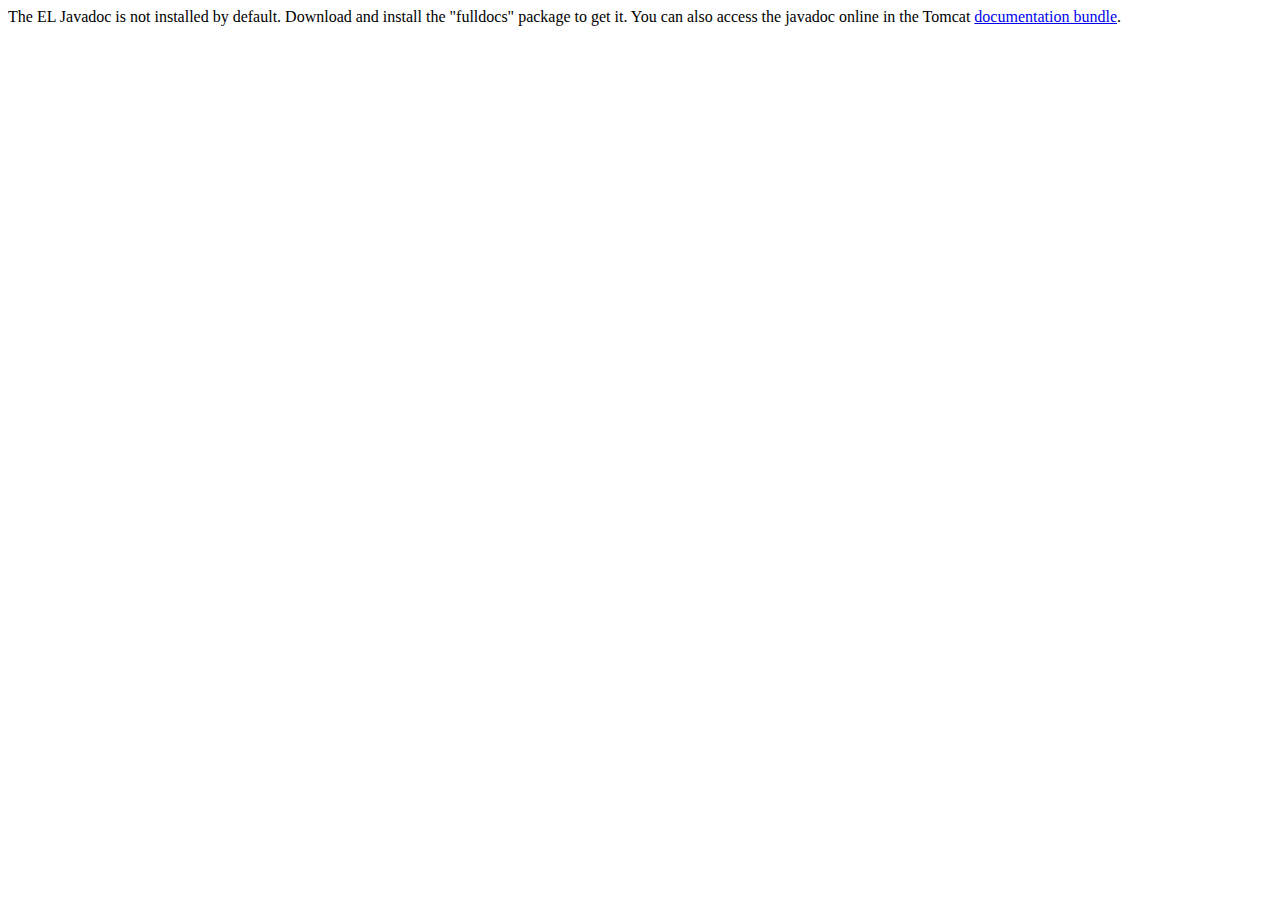
<file: apache-tomcat-8.0.15/webapps/docs/elapi/index.html>
<!--
  Licensed to the Apache Software Foundation (ASF) under one or more
  contributor license agreements.  See the NOTICE file distributed with
  this work for additional information regarding copyright ownership.
  The ASF licenses this file to You under the Apache License, Version 2.0
  (the "License"); you may not use this file except in compliance with
  the License.  You may obtain a copy of the License at

      http://www.apache.org/licenses/LICENSE-2.0

  Unless required by applicable law or agreed to in writing, software
  distributed under the License is distributed on an "AS IS" BASIS,
  WITHOUT WARRANTIES OR CONDITIONS OF ANY KIND, either express or implied.
  See the License for the specific language governing permissions and
  limitations under the License.
-->
<!DOCTYPE html>
<html>
    <head>
    <meta charset="UTF-8" />
    <title>API docs</title>
</head>

<body>

The EL Javadoc is not installed by default. Download and install
the "fulldocs" package to get it.

You can also access the javadoc online in the Tomcat
<a href="http://tomcat.apache.org/tomcat-8.0-doc/">
documentation bundle</a>.

</body>
</html>
</file>
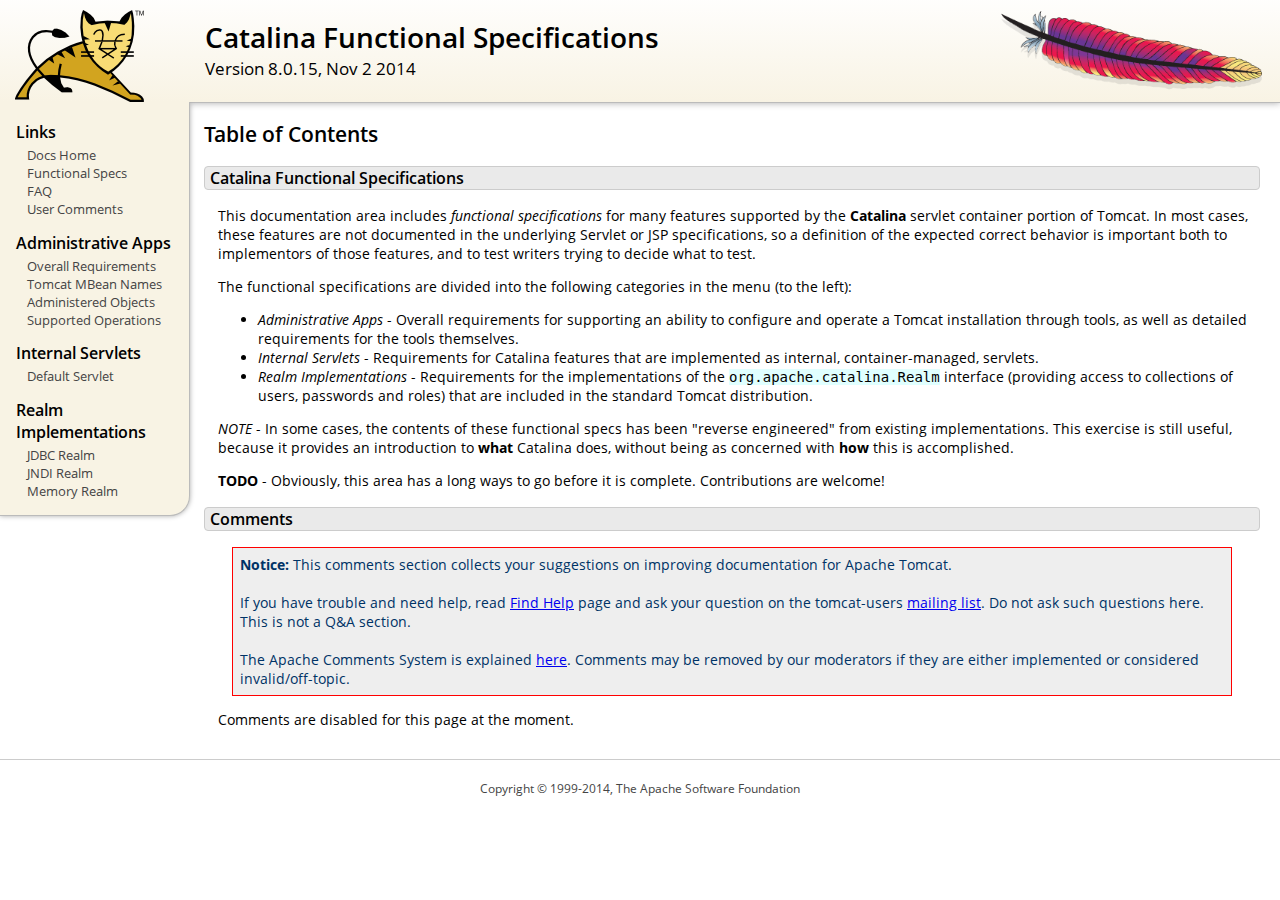
<file: apache-tomcat-8.0.15/webapps/docs/funcspecs/index.html>
<!DOCTYPE html SYSTEM "about:legacy-compat">
<html lang="en"><head><META http-equiv="Content-Type" content="text/html; charset=UTF-8"><link href="../images/docs-stylesheet.css" rel="stylesheet" type="text/css"><title>Catalina Functional Specifications (8.0.15) - Table of Contents</title><meta name="author" content="Craig R. McClanahan"><script type="application/javascript" data-comments-identifier="tomcat-8.0-doc/funcspecs/index">
    "use strict"; // Enable strict mode

    (function() {
      var thisScript = document.currentScript;
      if (!thisScript) { // Workaround for IE <= 11
        var scripts = document.getElementsByTagName("script");
        thisScript = scripts[scripts.length - 1];
      }
      document.addEventListener("DOMContentLoaded", (function() {
        var commentsDiv = document.getElementById("comments_thread");
        var commentsShortname = "tomcat";
        var commentsIdentifier = "http://tomcat.apache.org/" +
          thisScript.getAttribute("data-comments-identifier") + ".html";

        (function(w, d) {
          if (w.location.hostname.toLowerCase() == "tomcat.apache.org") {
            var s = d.createElement("script");
            s.type = "application/javascript";
            s.async = true;
            s.src = "https://comments.apache.org/show_comments.lua?site=" +
              encodeURIComponent(commentsShortname) +
              "&page=" + encodeURIComponent(commentsIdentifier);
            d.head.appendChild(s);
          } else {
            commentsDiv.appendChild(d.createTextNode("Comments are disabled for this page at the moment."));
          }
        })(window, document);
      }), false);
    })();
  </script></head><body><div id="wrapper"><header><div id="header"><div><div><div class="logo noPrint"><a href="http://tomcat.apache.org/"><img alt="Tomcat Home" src="../images/tomcat.png"></a></div><div style="height: 1px;"></div><div class="asfLogo noPrint"><a href="http://www.apache.org/" target="_blank"><img src="../images/asf-feather.png" alt="The Apache Software Foundation" style="width: 266px; height: 83px;"></a></div><h1>Catalina Functional Specifications</h1><div class="versionInfo">
          Version 8.0.15,
          <time datetime="2014-11-02">Nov 2 2014</time></div><div style="height: 1px;"></div><div style="clear: left;"></div></div></div></div></header><div id="middle"><div><div id="mainLeft" class="noprint"><div><nav><div><h2>Links</h2><ul><li><a href="../index.html">Docs Home</a></li><li><a href="index.html">Functional Specs</a></li><li><a href="http://wiki.apache.org/tomcat/FAQ">FAQ</a></li><li><a href="#comments_section">User Comments</a></li></ul></div><div><h2>Administrative Apps</h2><ul><li><a href="fs-admin-apps.html">Overall Requirements</a></li><li><a href="mbean-names.html">Tomcat MBean Names</a></li><li><a href="fs-admin-objects.html">Administered Objects</a></li><li><a href="fs-admin-opers.html">Supported Operations</a></li></ul></div><div><h2>Internal Servlets</h2><ul><li><a href="fs-default.html">Default Servlet</a></li></ul></div><div><h2>Realm Implementations</h2><ul><li><a href="fs-jdbc-realm.html">JDBC Realm</a></li><li><a href="fs-jndi-realm.html">JNDI Realm</a></li><li><a href="fs-memory-realm.html">Memory Realm</a></li></ul></div></nav></div></div><div id="mainRight"><div id="content"><h2>Table of Contents</h2><h3 id="Catalina_Functional_Specifications">Catalina Functional Specifications</h3><div class="text">

<p>This documentation area includes <em>functional specifications</em> for
many features supported by the <strong>Catalina</strong> servlet container
portion of Tomcat.  In most cases, these features are not documented in the
underlying Servlet or JSP specifications, so a definition of the expected
correct behavior is important both to implementors of those features, and to
test writers trying to decide what to test.</p>

<p>The functional specifications are divided into the following categories
in the menu (to the left):</p>
<ul>
<li><em>Administrative Apps</em> - Overall requirements for supporting an
    ability to configure and operate a Tomcat installation through tools,
    as well as detailed requirements for the tools themselves.</li>
<li><em>Internal Servlets</em> - Requirements for Catalina features that are
    implemented as internal, container-managed, servlets.</li>
<li><em>Realm Implementations</em> - Requirements for the implementations of
    the <code>org.apache.catalina.Realm</code> interface (providing access to
    collections of users, passwords and roles) that are included in the
    standard Tomcat distribution.</li>
</ul>

<p><em>NOTE</em> - In some cases, the contents of these functional specs has
been "reverse engineered" from existing implementations.  This exercise is
still useful, because it provides an introduction to <strong>what</strong>
Catalina does, without being as concerned with <strong>how</strong> this is
accomplished.</p>

<p><strong>TODO</strong> - Obviously, this area has a long ways to go before
it is complete.  Contributions are welcome!</p>

</div><div class="noprint"><h3 id="comments_section">
                  Comments
                </h3><div class="text"><p class="notice"><strong>Notice: </strong>This comments section collects your suggestions
                    on improving documentation for Apache Tomcat.<br><br>
                    If you have trouble and need help, read
                    <a href="http://tomcat.apache.org/findhelp.html">Find Help</a> page
                    and ask your question on the tomcat-users
                    <a href="http://tomcat.apache.org/lists.html">mailing list</a>.
                    Do not ask such questions here. This is not a Q&amp;A section.<br><br>
                    The Apache Comments System is explained <a href="../comments.html">here</a>.
                    Comments may be removed by our moderators if they are either
                    implemented or considered invalid/off-topic.
                  </p><div id="comments_thread"></div></div></div></div></div></div></div><footer><div id="footer">
    Copyright &copy; 1999-2014, The Apache Software Foundation
  </div></footer></div></body></html>
</file>
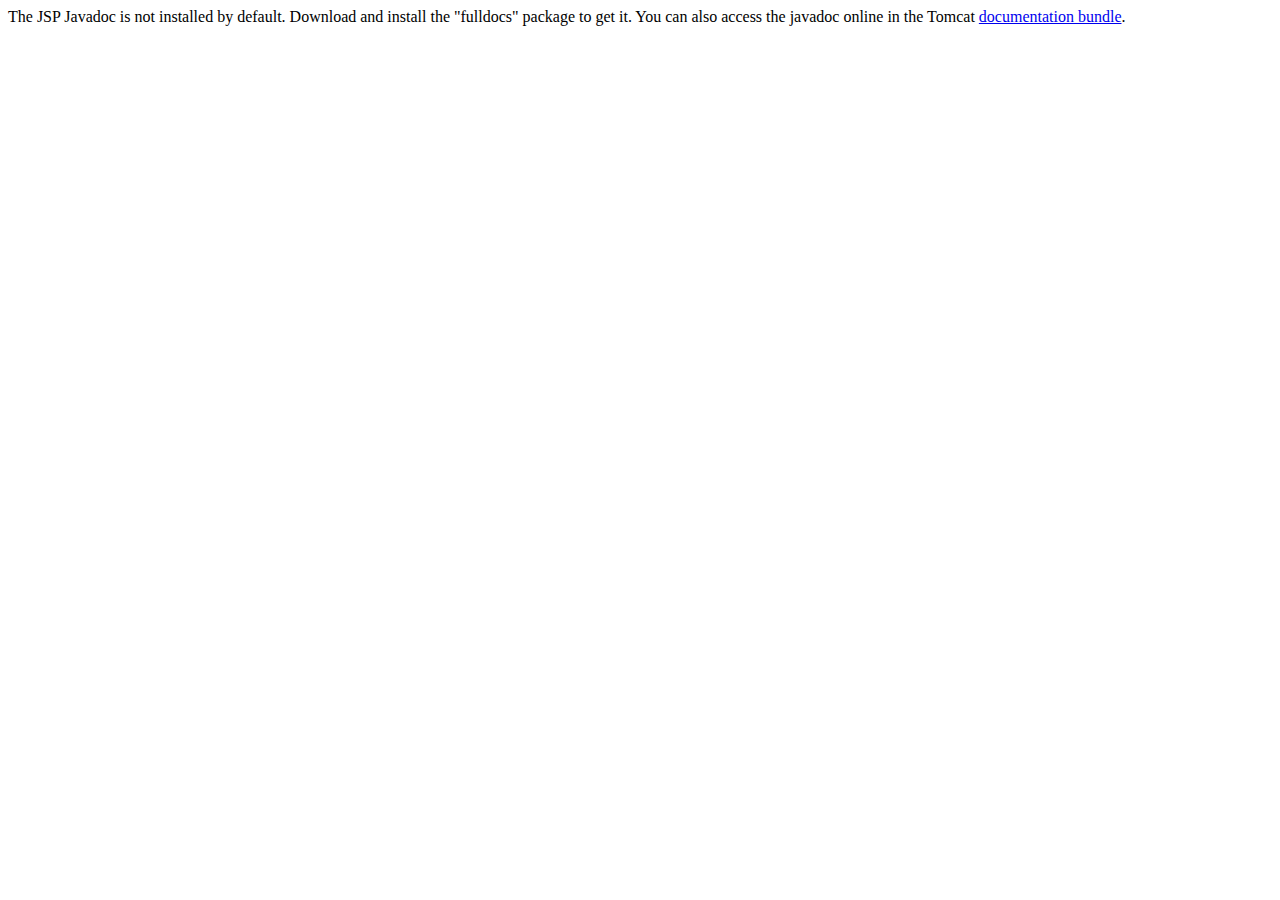
<file: apache-tomcat-8.0.15/webapps/docs/jspapi/index.html>
<!--
  Licensed to the Apache Software Foundation (ASF) under one or more
  contributor license agreements.  See the NOTICE file distributed with
  this work for additional information regarding copyright ownership.
  The ASF licenses this file to You under the Apache License, Version 2.0
  (the "License"); you may not use this file except in compliance with
  the License.  You may obtain a copy of the License at

      http://www.apache.org/licenses/LICENSE-2.0

  Unless required by applicable law or agreed to in writing, software
  distributed under the License is distributed on an "AS IS" BASIS,
  WITHOUT WARRANTIES OR CONDITIONS OF ANY KIND, either express or implied.
  See the License for the specific language governing permissions and
  limitations under the License.
-->
<!DOCTYPE html>
<html>
    <head>
    <meta charset="UTF-8" />
    <title>API docs</title>
</head>

<body>

The JSP Javadoc is not installed by default. Download and install
the "fulldocs" package to get it.

You can also access the javadoc online in the Tomcat
<a href="http://tomcat.apache.org/tomcat-8.0-doc/">
documentation bundle</a>.

</body>
</html>
</file>
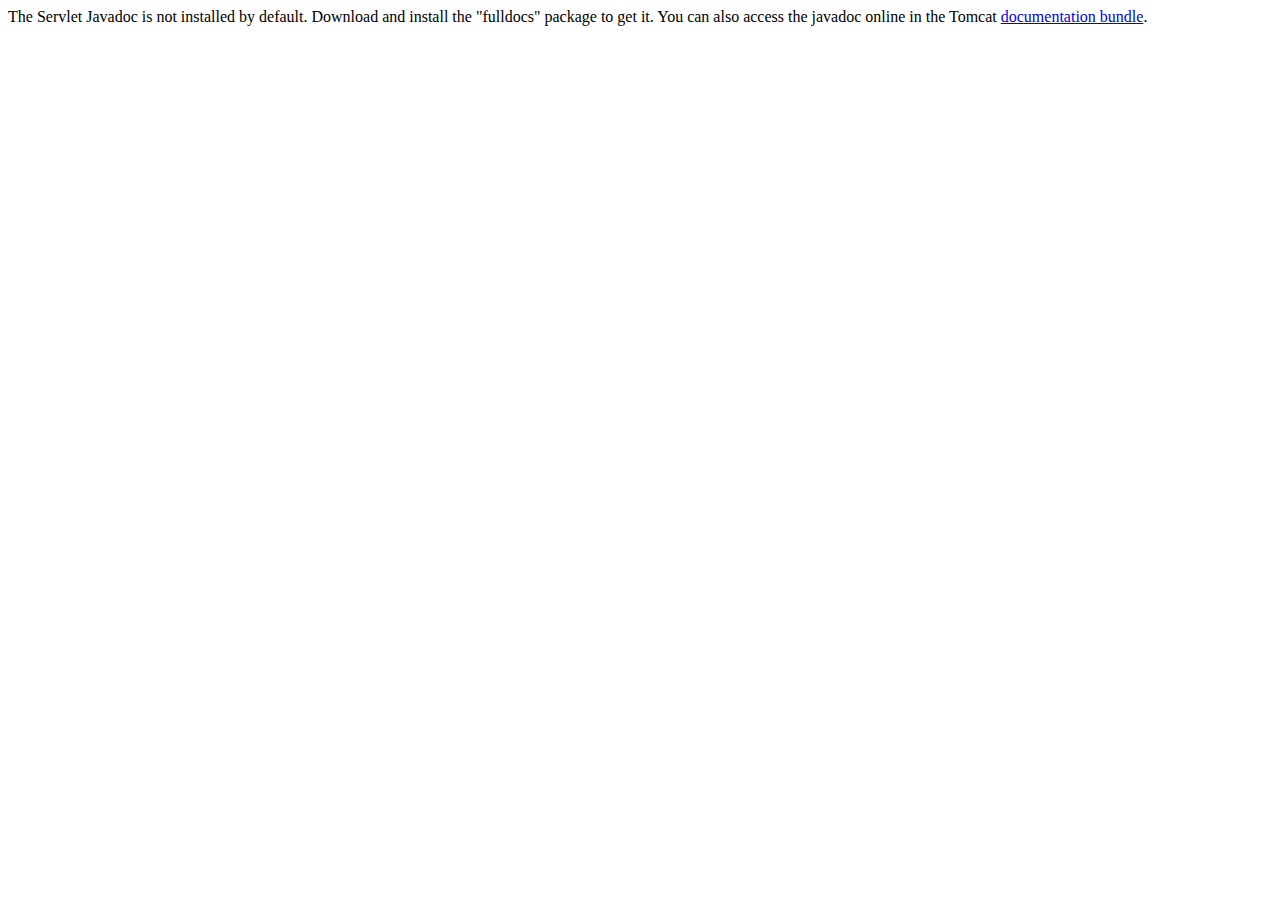
<file: apache-tomcat-8.0.15/webapps/docs/servletapi/index.html>
<!--
  Licensed to the Apache Software Foundation (ASF) under one or more
  contributor license agreements.  See the NOTICE file distributed with
  this work for additional information regarding copyright ownership.
  The ASF licenses this file to You under the Apache License, Version 2.0
  (the "License"); you may not use this file except in compliance with
  the License.  You may obtain a copy of the License at

      http://www.apache.org/licenses/LICENSE-2.0

  Unless required by applicable law or agreed to in writing, software
  distributed under the License is distributed on an "AS IS" BASIS,
  WITHOUT WARRANTIES OR CONDITIONS OF ANY KIND, either express or implied.
  See the License for the specific language governing permissions and
  limitations under the License.
-->
<!DOCTYPE html>
<html>
    <head>
    <meta charset="UTF-8" />
    <title>API docs</title>
</head>

<body>

The Servlet Javadoc is not installed by default. Download and install
the "fulldocs" package to get it.

You can also access the javadoc online in the Tomcat
<a href="http://tomcat.apache.org/tomcat-8.0-doc/">
documentation bundle</a>.

</body>
</html>
</file>
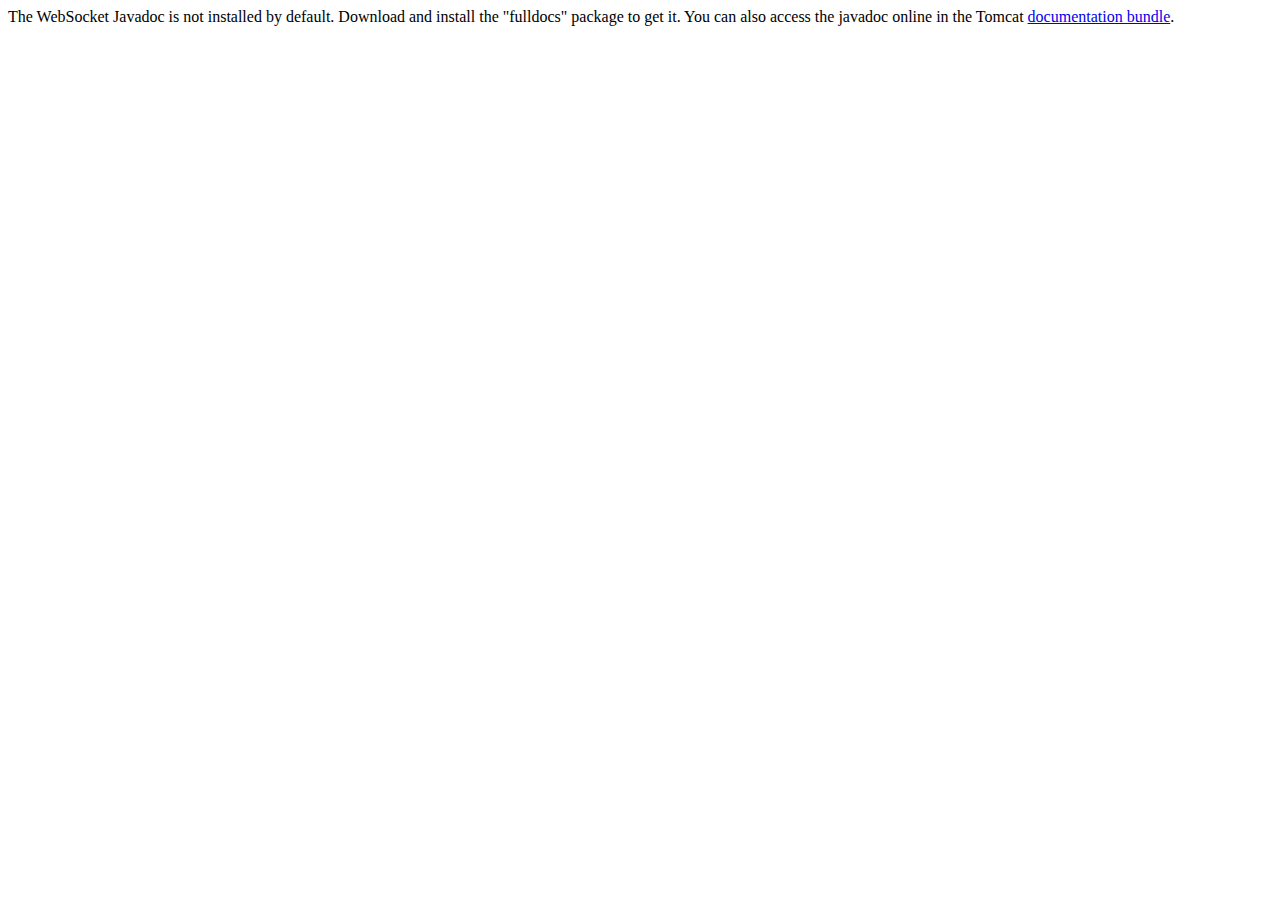
<file: apache-tomcat-8.0.15/webapps/docs/websocketapi/index.html>
<!--
  Licensed to the Apache Software Foundation (ASF) under one or more
  contributor license agreements.  See the NOTICE file distributed with
  this work for additional information regarding copyright ownership.
  The ASF licenses this file to You under the Apache License, Version 2.0
  (the "License"); you may not use this file except in compliance with
  the License.  You may obtain a copy of the License at

      http://www.apache.org/licenses/LICENSE-2.0

  Unless required by applicable law or agreed to in writing, software
  distributed under the License is distributed on an "AS IS" BASIS,
  WITHOUT WARRANTIES OR CONDITIONS OF ANY KIND, either express or implied.
  See the License for the specific language governing permissions and
  limitations under the License.
-->
<!DOCTYPE html>
<html>
    <head>
    <meta charset="UTF-8" />
    <title>API docs</title>
</head>

<body>

The WebSocket Javadoc is not installed by default. Download and install
the "fulldocs" package to get it.

You can also access the javadoc online in the Tomcat
<a href="http://tomcat.apache.org/tomcat-8.0-doc/">
documentation bundle</a>.

</body>
</html>
</file>
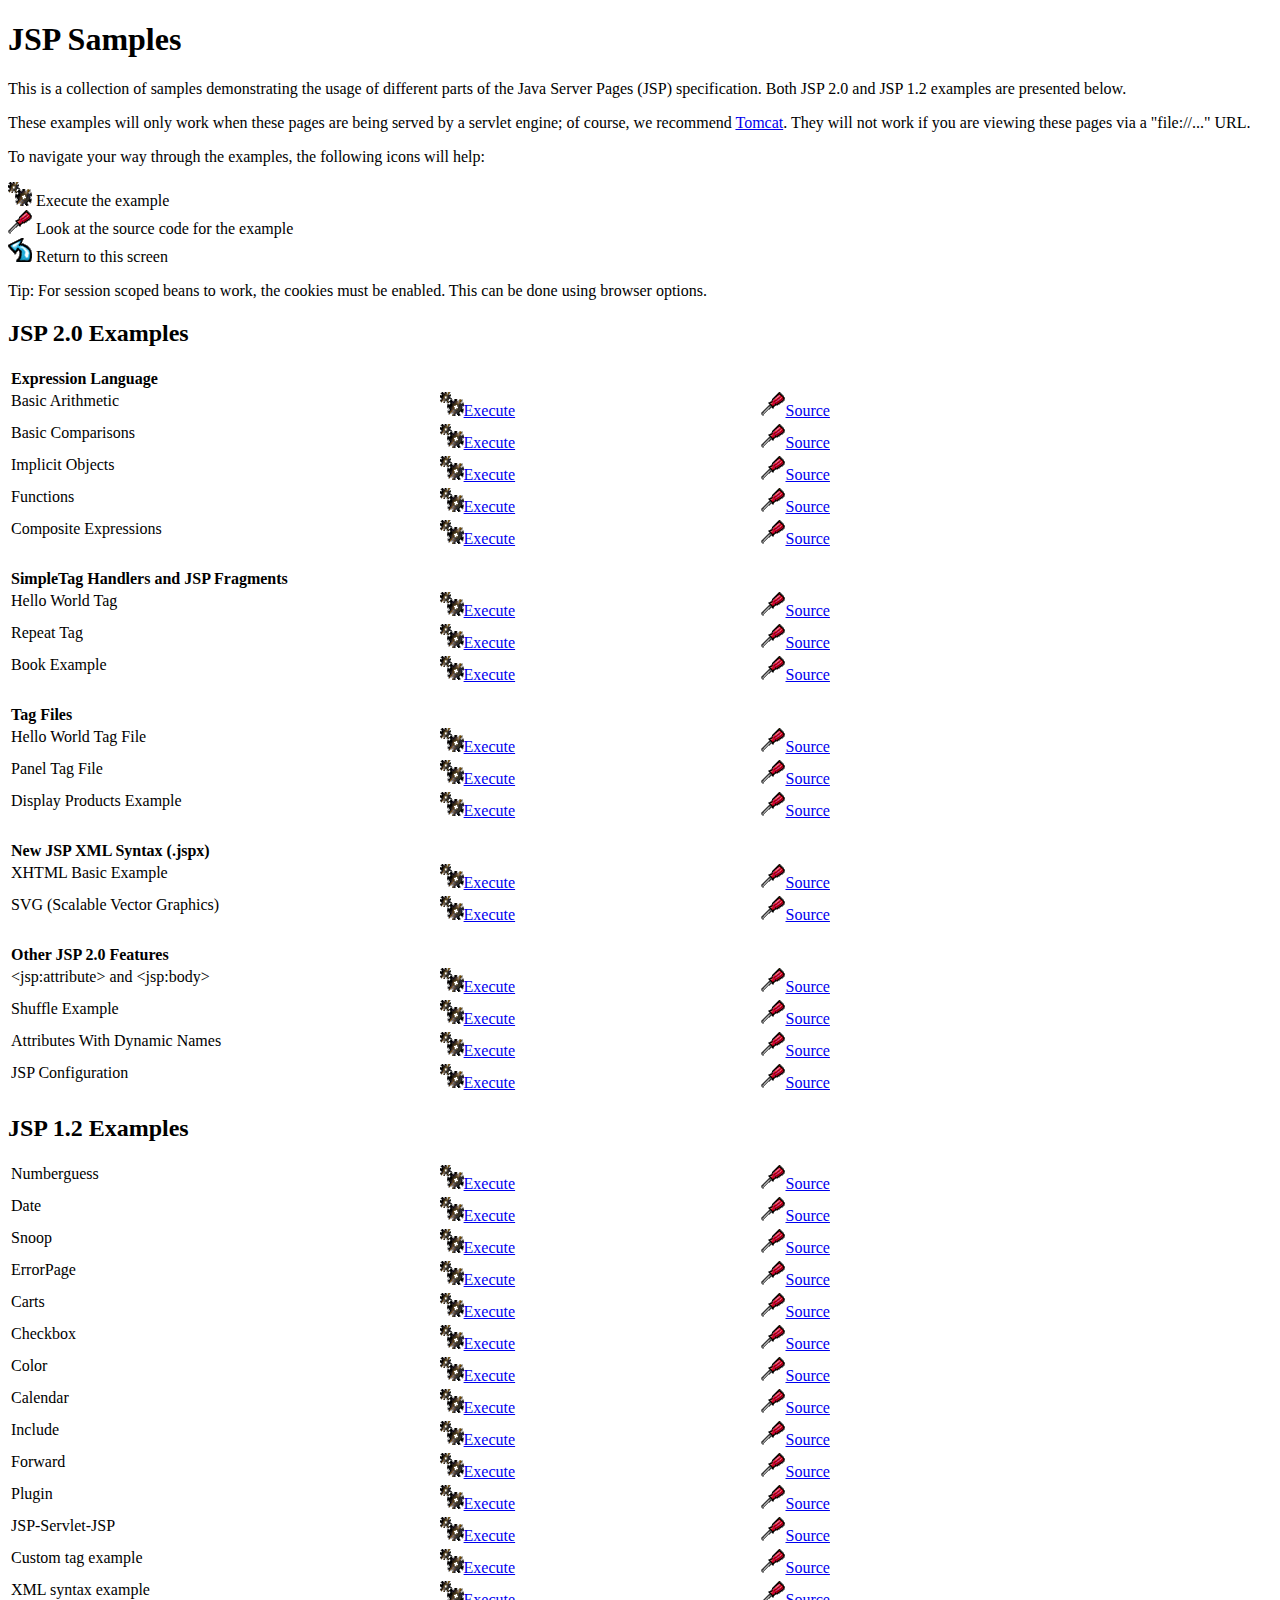
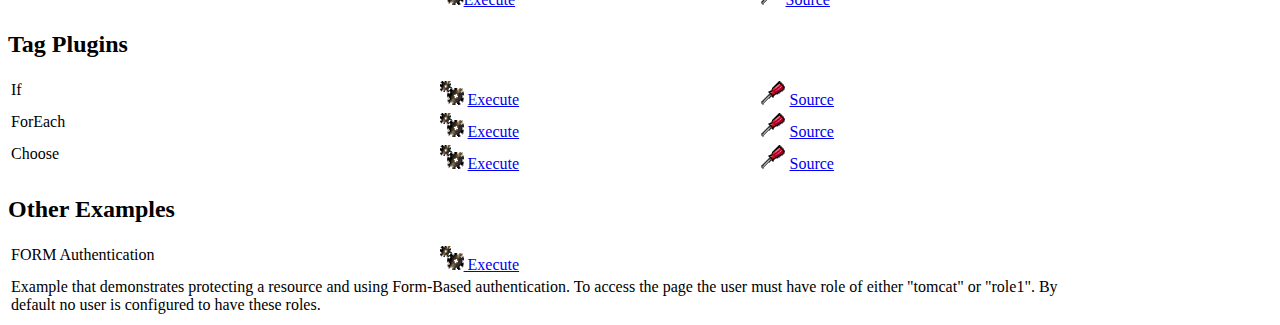
<file: apache-tomcat-8.0.15/webapps/examples/jsp/index.html>
<!--
 Licensed to the Apache Software Foundation (ASF) under one or more
  contributor license agreements.  See the NOTICE file distributed with
  this work for additional information regarding copyright ownership.
  The ASF licenses this file to You under the Apache License, Version 2.0
  (the "License"); you may not use this file except in compliance with
  the License.  You may obtain a copy of the License at

      http://www.apache.org/licenses/LICENSE-2.0

  Unless required by applicable law or agreed to in writing, software
  distributed under the License is distributed on an "AS IS" BASIS,
  WITHOUT WARRANTIES OR CONDITIONS OF ANY KIND, either express or implied.
  See the License for the specific language governing permissions and
  limitations under the License.
-->
<!DOCTYPE html><html lang="en">
<head>
   <meta charset="UTF-8"/>
   <meta name="Author" content="Anil K. Vijendran" />
   <title>JSP Examples</title>
   <style type="text/css">
   img { border: 0; }
   th { text-align: left; }
   tr { vertical-align: top; }
   </style>
</head>
<body>
<h1>JSP
Samples</h1>
<p>This is a collection of samples demonstrating the usage of different
parts of the Java Server Pages (JSP) specification.  Both JSP 2.0 and
JSP 1.2 examples are presented below.
<p>These examples will only work when these pages are being served by a
servlet engine; of course, we recommend
<a href="http://tomcat.apache.org/">Tomcat</a>.
They will not work if you are viewing these pages via a
"file://..." URL.
<p>To navigate your way through the examples, the following icons will
help:</p>
<ul style="list-style-type: none; padding-left: 0;">
<li><img src="images/execute.gif" alt=""> Execute the example</li>
<li><img src="images/code.gif" alt=""> Look at the source code for the example</li>
<!-- <li><img src="images/read.gif" alt=""> Read more about this feature</li> -->
<li><img src="images/return.gif" alt=""> Return to this screen</li>
</ul>

<p>Tip: For session scoped beans to work, the cookies must be enabled.
This can be done using browser options.</p>
<h2>JSP 2.0 Examples</h2>

<table style="width: 85%;">
<tr>
<th colspan="3">Expression Language</th>
</tr>

<tr>
<td>Basic Arithmetic</td>
<td style="width: 30%;"><a href="jsp2/el/basic-arithmetic.jsp"><img src="images/execute.gif" alt=""></a><a href="jsp2/el/basic-arithmetic.jsp">Execute</a></td>

<td style="width: 30%;"><a href="jsp2/el/basic-arithmetic.html"><img src="images/code.gif" alt=""></a><a href="jsp2/el/basic-arithmetic.html">Source</a></td>
</tr>

<tr>
<td>Basic Comparisons</td>
<td style="width: 30%;"><a href="jsp2/el/basic-comparisons.jsp"><img src="images/execute.gif" alt=""></a><a href="jsp2/el/basic-comparisons.jsp">Execute</a></td>

<td style="width: 30%;"><a href="jsp2/el/basic-comparisons.html"><img src="images/code.gif" alt=""></a><a href="jsp2/el/basic-comparisons.html">Source</a></td>
</tr>

<tr>
<td>Implicit Objects</td>
<td style="width: 30%;"><a href="jsp2/el/implicit-objects.jsp?foo=bar"><img src="images/execute.gif" alt=""></a><a href="jsp2/el/implicit-objects.jsp?foo=bar">Execute</a></td>

<td style="width: 30%;"><a href="jsp2/el/implicit-objects.html"><img src="images/code.gif" alt=""></a><a href="jsp2/el/implicit-objects.html">Source</a></td>
</tr>
<tr>

<td>Functions</td>
<td style="width: 30%;"><a href="jsp2/el/functions.jsp?foo=JSP+2.0"><img src="images/execute.gif" alt=""></a><a href="jsp2/el/functions.jsp?foo=JSP+2.0">Execute</a></td>

<td style="width: 30%;"><a href="jsp2/el/functions.html"><img src="images/code.gif" alt=""></a><a href="jsp2/el/functions.html">Source</a></td>
</tr>

<tr>
<td>Composite Expressions</td>
<td style="width: 30%;"><a href="jsp2/el/composite.jsp"><img src="images/execute.gif" alt=""></a><a href="jsp2/el/composite.jsp">Execute</a></td>

<td style="width: 30%;"><a href="jsp2/el/composite.html"><img src="images/code.gif" alt=""></a><a href="jsp2/el/composite.html">Source</a></td>
</tr>


<tr>
<th colspan="3"><br />SimpleTag Handlers and JSP Fragments</th>
</tr>

<tr>
<td>Hello World Tag</td>
<td style="width: 30%;"><a href="jsp2/simpletag/hello.jsp"><img src="images/execute.gif" alt=""></a><a href="jsp2/simpletag/hello.jsp">Execute</a></td>

<td style="width: 30%;"><a href="jsp2/simpletag/hello.html"><img src="images/code.gif" alt=""></a><a href="jsp2/simpletag/hello.html">Source</a></td>
</tr>

<tr>
<td>Repeat Tag</td>
<td style="width: 30%;"><a href="jsp2/simpletag/repeat.jsp"><img src="images/execute.gif" alt=""></a><a href="jsp2/simpletag/repeat.jsp">Execute</a></td>

<td style="width: 30%;"><a href="jsp2/simpletag/repeat.html"><img src="images/code.gif" alt=""></a><a href="jsp2/simpletag/repeat.html">Source</a></td>
</tr>

<tr>
<td>Book Example</td>
<td style="width: 30%;"><a href="jsp2/simpletag/book.jsp"><img src="images/execute.gif" alt=""></a><a href="jsp2/simpletag/book.jsp">Execute</a></td>

<td style="width: 30%;"><a href="jsp2/simpletag/book.html"><img src="images/code.gif" alt=""></a><a href="jsp2/simpletag/book.html">Source</a></td>
</tr>

<tr>
<th colspan="3"><br />Tag Files</th>
</tr>

<tr>
<td>Hello World Tag File</td>
<td style="width: 30%;"><a href="jsp2/tagfiles/hello.jsp"><img src="images/execute.gif" alt=""></a><a href="jsp2/tagfiles/hello.jsp">Execute</a></td>

<td style="width: 30%;"><a href="jsp2/tagfiles/hello.html"><img src="images/code.gif" alt=""></a><a href="jsp2/tagfiles/hello.html">Source</a></td>
</tr>

<tr>
<td>Panel Tag File</td>
<td style="width: 30%;"><a href="jsp2/tagfiles/panel.jsp"><img src="images/execute.gif" alt=""></a><a href="jsp2/tagfiles/panel.jsp">Execute</a></td>

<td style="width: 30%;"><a href="jsp2/tagfiles/panel.html"><img src="images/code.gif" alt=""></a><a href="jsp2/tagfiles/panel.html">Source</a></td>
</tr>

<tr>
<td>Display Products Example</td>
<td style="width: 30%;"><a href="jsp2/tagfiles/products.jsp"><img src="images/execute.gif" alt=""></a><a href="jsp2/tagfiles/products.jsp">Execute</a></td>

<td style="width: 30%;"><a href="jsp2/tagfiles/products.html"><img src="images/code.gif" alt=""></a><a href="jsp2/tagfiles/products.html">Source</a></td>
</tr>

<tr>
<th colspan="3"><br />New JSP XML Syntax (.jspx)</th>
</tr>

<tr>
<td>XHTML Basic Example</td>
<td style="width: 30%;"><a href="jsp2/jspx/basic.jspx"><img src="images/execute.gif" alt=""></a><a href="jsp2/jspx/basic.jspx">Execute</a></td>

<td style="width: 30%;"><a href="jsp2/jspx/basic.html"><img src="images/code.gif" alt=""></a><a href="jsp2/jspx/basic.html">Source</a></td>
</tr>

<tr>
<td>SVG (Scalable Vector Graphics)</td>
<td style="width: 30%;"><a href="jsp2/jspx/svgexample.html"><img src="images/execute.gif" alt=""></a><a href="jsp2/jspx/svgexample.html">Execute</a></td>

<td style="width: 30%;"><a href="jsp2/jspx/textRotate.html"><img src="images/code.gif" alt=""></a><a href="jsp2/jspx/textRotate.html">Source</a></td>
</tr>

<tr>
<th colspan="3"><br />Other JSP 2.0 Features</th>
</tr>

<tr>
<td>&lt;jsp:attribute&gt; and &lt;jsp:body&gt;</td>
<td style="width: 30%;"><a href="jsp2/jspattribute/jspattribute.jsp"><img src="images/execute.gif" alt=""></a><a href="jsp2/jspattribute/jspattribute.jsp">Execute</a></td>

<td style="width: 30%;"><a href="jsp2/jspattribute/jspattribute.html"><img src="images/code.gif" alt=""></a><a href="jsp2/jspattribute/jspattribute.html">Source</a></td>
</tr>

<tr>
<td>Shuffle Example</td>
<td style="width: 30%;"><a href="jsp2/jspattribute/shuffle.jsp"><img src="images/execute.gif" alt=""></a><a href="jsp2/jspattribute/shuffle.jsp">Execute</a></td>

<td style="width: 30%;"><a href="jsp2/jspattribute/shuffle.html"><img src="images/code.gif" alt=""></a><a href="jsp2/jspattribute/shuffle.html">Source</a></td>
</tr>

<tr>
<td>Attributes With Dynamic Names</td>
<td style="width: 30%;"><a href="jsp2/misc/dynamicattrs.jsp"><img src="images/execute.gif" alt=""></a><a href="jsp2/misc/dynamicattrs.jsp">Execute</a></td>

<td style="width: 30%;"><a href="jsp2/misc/dynamicattrs.html"><img src="images/code.gif" alt=""></a><a href="jsp2/misc/dynamicattrs.html">Source</a></td>
</tr>

<tr>
<td>JSP Configuration</td>
<td style="width: 30%;"><a href="jsp2/misc/config.jsp"><img src="images/execute.gif" alt=""></a><a href="jsp2/misc/config.jsp">Execute</a></td>

<td style="width: 30%;"><a href="jsp2/misc/config.html"><img src="images/code.gif" alt=""></a><a href="jsp2/misc/config.html">Source</a></td>
</tr>

</table>

<h2>JSP 1.2 Examples</h2>
<table style="width: 85%;">
<tr>
<td>Numberguess</td>

<td style="width: 30%;"><a href="num/numguess.jsp"><img src="images/execute.gif" alt=""></a><a href="num/numguess.jsp">Execute</a></td>

<td style="width: 30%;"><a href="num/numguess.html"><img src="images/code.gif" alt=""></a><a href="num/numguess.html">Source</a></td>
</tr>

<tr>
<td>Date</td>

<td style="width: 30%;"><a href="dates/date.jsp"><img src="images/execute.gif" alt=""></a><a href="dates/date.jsp">Execute</a></td>

<td style="width: 30%;"><a href="dates/date.html"><img src="images/code.gif" alt=""></a><a href="dates/date.html">Source</a></td>
</tr>

<tr>
<td>Snoop</td>

<td style="width: 30%;"><a href="snp/snoop.jsp"><img src="images/execute.gif" alt=""></a><a href="snp/snoop.jsp">Execute</a></td>

<td style="width: 30%;"><a href="snp/snoop.html"><img src="images/code.gif" alt=""></a><a href="snp/snoop.html">Source</a></td>
</tr>

<tr>
<td>ErrorPage</td>

<td style="width: 30%;"><a href="error/error.html"><img src="images/execute.gif" alt=""></a><a href="error/error.html">Execute</a></td>

<td style="width: 30%;"><a href="error/er.html"><img src="images/code.gif" alt=""></a><a href="error/er.html">Source</a></td>
</tr>

<tr>
<td>Carts</td>

<td style="width: 30%;"><a href="sessions/carts.html"><img src="images/execute.gif" alt=""></a><a href="sessions/carts.html">Execute</a></td>

<td style="width: 30%;"><a href="sessions/crt.html"><img src="images/code.gif" alt=""></a><a href="sessions/crt.html">Source</a></td>
</tr>

<tr>
<td>Checkbox</td>

<td style="width: 30%;"><a href="checkbox/check.html"><img src="images/execute.gif" alt=""></a><a href="checkbox/check.html">Execute</a></td>

<td style="width: 30%;"><a href="checkbox/cresult.html"><img src="images/code.gif" alt=""></a><a href="checkbox/cresult.html">Source</a></td>
</tr>

<tr>
<td>Color</td>

<td style="width: 30%;"><a href="colors/colors.html"><img src="images/execute.gif" alt=""></a><a href="colors/colors.html">Execute</a></td>

<td style="width: 30%;"><a href="colors/clr.html"><img src="images/code.gif" alt=""></a><a href="colors/clr.html">Source</a></td>
</tr>

<tr>
<td>Calendar</td>

<td style="width: 30%;"><a href="cal/login.html"><img src="images/execute.gif" alt=""></a><a href="cal/login.html">Execute</a></td>

<td style="width: 30%;"><a href="cal/calendar.html"><img src="images/code.gif" alt=""></a><a href="cal/calendar.html">Source</a></td>
</tr>

<tr>
<td>Include</td>

<td style="width: 30%;"><a href="include/include.jsp"><img src="images/execute.gif" alt=""></a><a href="include/include.jsp">Execute</a></td>

<td style="width: 30%;"><a href="include/inc.html"><img src="images/code.gif" alt=""></a><a href="include/inc.html">Source</a></td>
</tr>

<tr>
<td>Forward</td>

<td style="width: 30%;"><a href="forward/forward.jsp"><img src="images/execute.gif" alt=""></a><a href="forward/forward.jsp">Execute</a></td>

<td style="width: 30%;"><a href="forward/fwd.html"><img src="images/code.gif" alt=""></a><a href="forward/fwd.html">Source</a></td>
</tr>

<tr>
<td>Plugin</td>

<td style="width: 30%;"><a href="plugin/plugin.jsp"><img src="images/execute.gif" alt=""></a><a href="plugin/plugin.jsp">Execute</a></td>

<td style="width: 30%;"><a href="plugin/plugin.html"><img src="images/code.gif" alt=""></a><a href="plugin/plugin.html">Source</a></td>
</tr>

<tr>
<td>JSP-Servlet-JSP</td>

<td style="width: 30%;"><a href="jsptoserv/jsptoservlet.jsp"><img src="images/execute.gif" alt=""></a><a href="jsptoserv/jsptoservlet.jsp">Execute</a></td>

<td style="width: 30%;"><a href="jsptoserv/jts.html"><img src="images/code.gif" alt=""></a><a href="jsptoserv/jts.html">Source</a></td>
</tr>

<tr>
<td>Custom tag example</td>

<td style="width: 30%;"><a href="simpletag/foo.jsp"><img src="images/execute.gif" alt=""></a><a href="simpletag/foo.jsp">Execute</a></td>

<td style="width: 30%;"><a href="simpletag/foo.html"><img src="images/code.gif" alt=""></a><a href="simpletag/foo.html">Source</a></td>
</tr>

<tr>
<td>XML syntax example</td>
<td style="width: 30%;"><a href="xml/xml.jsp"><img src="images/execute.gif" alt=""></a><a href="xml/xml.jsp">Execute</a></td>

<td style="width: 30%;"><a href="xml/xml.html"><img src="images/code.gif" alt=""></a><a href="xml/xml.html">Source</a></td>
</tr>

</table>

<h2>Tag Plugins</h2>
<table style="width: 85%;">

<tr>
  <td>If</td>
  <td style="width: 30%;">
    <a href="tagplugin/if.jsp"><img src="images/execute.gif" alt=""></a>
    <a href="tagplugin/if.jsp">Execute</a>
  </td>
  <td style="width: 30%;">
    <a href="tagplugin/if.html"><img src="images/code.gif" alt=""></a>
    <a href="tagplugin/if.html">Source</a>
  </td>
</tr>

<tr>
  <td>ForEach</td>
  <td style="width: 30%;">
    <a href="tagplugin/foreach.jsp"><img src="images/execute.gif" alt=""></a>
    <a href="tagplugin/foreach.jsp">Execute</a>
  </td>
  <td style="width: 30%;">
    <a href="tagplugin/foreach.html"><img src="images/code.gif" alt=""></a>
    <a href="tagplugin/foreach.html">Source</a>
  </td>
</tr>

<tr>
  <td>Choose</td>
  <td style="width: 30%;">
    <a href="tagplugin/choose.jsp"><img src="images/execute.gif" alt=""></a>
    <a href="tagplugin/choose.jsp">Execute</a>
  </td>
  <td style="width: 30%;">
    <a href="tagplugin/choose.html"><img src="images/code.gif" alt=""></a>
    <a href="tagplugin/choose.html">Source</a>
  </td>
</tr>

</table>

<h2>Other Examples</h2>
<table style="width: 85%;">

<tr>
  <td>FORM Authentication</td>
  <td style="width: 30%;">
    <a href="security/protected/index.jsp"><img src="images/execute.gif" alt=""> Execute</a>
  </td>
  <td style="width: 30%;"></td>
</tr>
<tr>
  <td colspan="3">Example that demonstrates protecting a resource and
    using Form-Based authentication. To access the page the user must
    have role of either "tomcat" or "role1". By default no user
    is configured to have these roles.</td>
</tr>

</table>
</body>
</html>
</file>
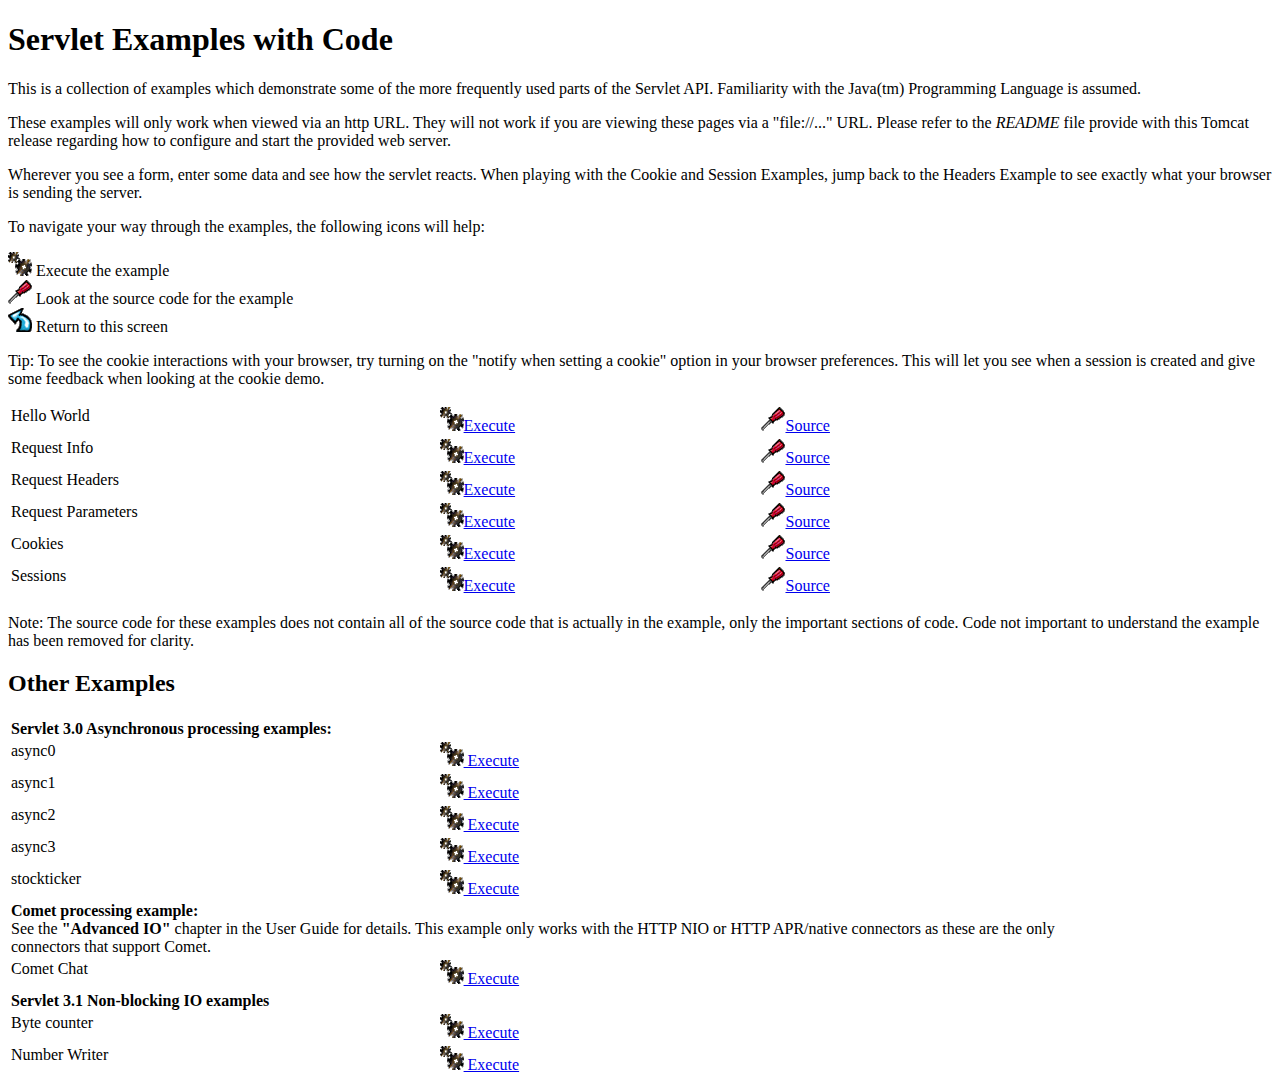
<file: apache-tomcat-8.0.15/webapps/examples/servlets/index.html>
<!--
 Licensed to the Apache Software Foundation (ASF) under one or more
  contributor license agreements.  See the NOTICE file distributed with
  this work for additional information regarding copyright ownership.
  The ASF licenses this file to You under the Apache License, Version 2.0
  (the "License"); you may not use this file except in compliance with
  the License.  You may obtain a copy of the License at

      http://www.apache.org/licenses/LICENSE-2.0

  Unless required by applicable law or agreed to in writing, software
  distributed under the License is distributed on an "AS IS" BASIS,
  WITHOUT WARRANTIES OR CONDITIONS OF ANY KIND, either express or implied.
  See the License for the specific language governing permissions and
  limitations under the License.
-->
<!DOCTYPE html><html lang="en">
<head>
   <meta charset="UTF-8" />
   <meta name="Author" content="Anil K. Vijendran" />
   <title>Servlet Examples</title>
   <style type="text/css">
   img { border: 0; }
   th { text-align: left; }
   tr { vertical-align: top; }
   </style>
</head>
<body>
<h1>Servlet
Examples with Code</h1>
<p>This is a collection of examples which demonstrate some of the more
frequently used parts of the Servlet API. Familiarity with the Java(tm)
Programming Language is assumed.
<p>These examples will only work when viewed via an http URL. They will
not work if you are viewing these pages via a "file://..." URL. Please
refer to the <i>README</i> file provide with this Tomcat release regarding
how to configure and start the provided web server.
<p>Wherever you see a form, enter some data and see how the servlet reacts.
When playing with the Cookie and Session Examples, jump back to the Headers
Example to see exactly what your browser is sending the server.
<p>To navigate your way through the examples, the following icons will
help:</p>
<ul style="list-style-type: none; padding-left: 0;">
<li><img src="images/execute.gif" alt=""> Execute the example</li>
<li><img src="images/code.gif" alt=""> Look at the source code for the example</li>
<!-- <li><img src="images/read.gif" alt=""> Read more about this feature</li> -->
<li><img src="images/return.gif" alt=""> Return to this screen</li>
</ul>

<p>Tip: To see the cookie interactions with your browser, try turning on
the "notify when setting a cookie" option in your browser preferences.
This will let you see when a session is created and give some feedback
when looking at the cookie demo.</p>
<table style="width: 85%;" >
<tr>
<td>Hello World</td>

<td style="width: 30%;"><a href="servlet/HelloWorldExample"><img SRC="images/execute.gif" alt=""></a><a href="servlet/HelloWorldExample">Execute</a></td>

<td style="width: 30%;"><a href="helloworld.html"><img SRC="images/code.gif" alt=""></a><a href="helloworld.html">Source</a></td>
</tr>

<tr>
<td>Request Info</td>

<td style="width: 30%;"><a href="servlet/RequestInfoExample"><img SRC="images/execute.gif" alt=""></a><a href="servlet/RequestInfoExample">Execute</a></td>

<td style="width: 30%;"><a href="reqinfo.html"><img SRC="images/code.gif" alt=""></a><a href="reqinfo.html">Source</a></td>
</tr>

<tr>
<td>Request Headers</td>

<td style="width: 30%;"><a href="servlet/RequestHeaderExample"><img SRC="images/execute.gif" alt=""></a><a href="servlet/RequestHeaderExample">Execute</a></td>

<td style="width: 30%;"><a href="reqheaders.html"><img SRC="images/code.gif" alt=""></a><a href="reqheaders.html">Source</a></td>
</tr>

<tr>
<td>Request Parameters</td>

<td style="width: 30%;"><a href="servlet/RequestParamExample"><img SRC="images/execute.gif" alt=""></a><a href="servlet/RequestParamExample">Execute</a></td>

<td style="width: 30%;"><a href="reqparams.html"><img SRC="images/code.gif" alt=""></a><a href="reqparams.html">Source</a></td>
</tr>

<tr>
<td>Cookies</td>

<td style="width: 30%;"><a href="servlet/CookieExample"><img SRC="images/execute.gif" alt=""></a><a href="servlet/CookieExample">Execute</a></td>

<td style="width: 30%;"><a href="cookies.html"><img SRC="images/code.gif" alt=""></a><a href="cookies.html">Source</a></td>
</tr>

<tr>
<td>Sessions</td>

<td style="width: 30%;"><a href="servlet/SessionExample"><img SRC="images/execute.gif" alt=""></a><a href="servlet/SessionExample">Execute</a></td>

<td style="width: 30%;"><a href="sessions.html"><img SRC="images/code.gif" alt=""></a><a href="sessions.html">Source</a></td>
</tr>
</table>

<p>Note: The source code for these examples does not contain all of the
source code that is actually in the example, only the important sections
of code. Code not important to understand the example has been removed
for clarity.</p>

<h2>Other Examples</h2>
<table style="width: 85%;" >

<tr>
  <th colspan="3">Servlet 3.0 Asynchronous processing examples:</th>
</tr>
<tr>
  <td>async0</td>
  <td style="width: 30%;">
    <a href="../async/async0"><img SRC="images/execute.gif" alt=""> Execute</a>
  </td>
  <td style="width: 30%;"></td>
</tr>
<tr>
  <td>async1</td>
  <td style="width: 30%;">
    <a href="../async/async1"><img SRC="images/execute.gif" alt=""> Execute</a>
  </td>
  <td style="width: 30%;"></td>
</tr>
<tr>
  <td>async2</td>
  <td style="width: 30%;">
    <a href="../async/async2"><img SRC="images/execute.gif" alt=""> Execute</a>
  </td>
  <td style="width: 30%;"></td>
</tr>
<tr>
  <td>async3</td>
  <td style="width: 30%;">
    <a href="../async/async3"><img SRC="images/execute.gif" alt=""> Execute</a>
  </td>
  <td style="width: 30%;"></td>
</tr>
<tr>
  <td>stockticker</td>
  <td style="width: 30%;">
    <a href="../async/stockticker"><img SRC="images/execute.gif" alt=""> Execute</a>
  </td>
  <td style="width: 30%;"></td>
</tr>

<tr>
  <th colspan="3">Comet processing example:<br />
    <span style="font-weight: normal;">See the <strong>"Advanced IO"</strong> chapter in the User Guide for
    details. This example only works with the HTTP NIO or HTTP APR/native
    connectors as these are the only connectors that support Comet.</span></th>
</tr>
<tr>
  <td>Comet Chat</td>
  <td style="width: 30%;">
    <a href="chat/"><img SRC="images/execute.gif" alt=""> Execute</a>
  </td>
  <td style="width: 30%;"></td>
</tr>

<tr>
  <th colspan="3">Servlet 3.1 Non-blocking IO examples</th>
</tr>
<tr>
  <td>Byte counter</td>
  <td style="width: 30%;">
    <a href="nonblocking/bytecounter.html"><img src="images/execute.gif" alt=""> Execute</a>
  </td>
  <td style="width: 30%;"></td>
</tr>
<tr>
  <td>Number Writer</td>
  <td style="width: 30%;">
    <a href="nonblocking/numberwriter"><img src="images/execute.gif" alt=""> Execute</a>
  </td>
  <td style="width: 30%;"></td>
</tr>

</table>

</body>
</html>
</file>
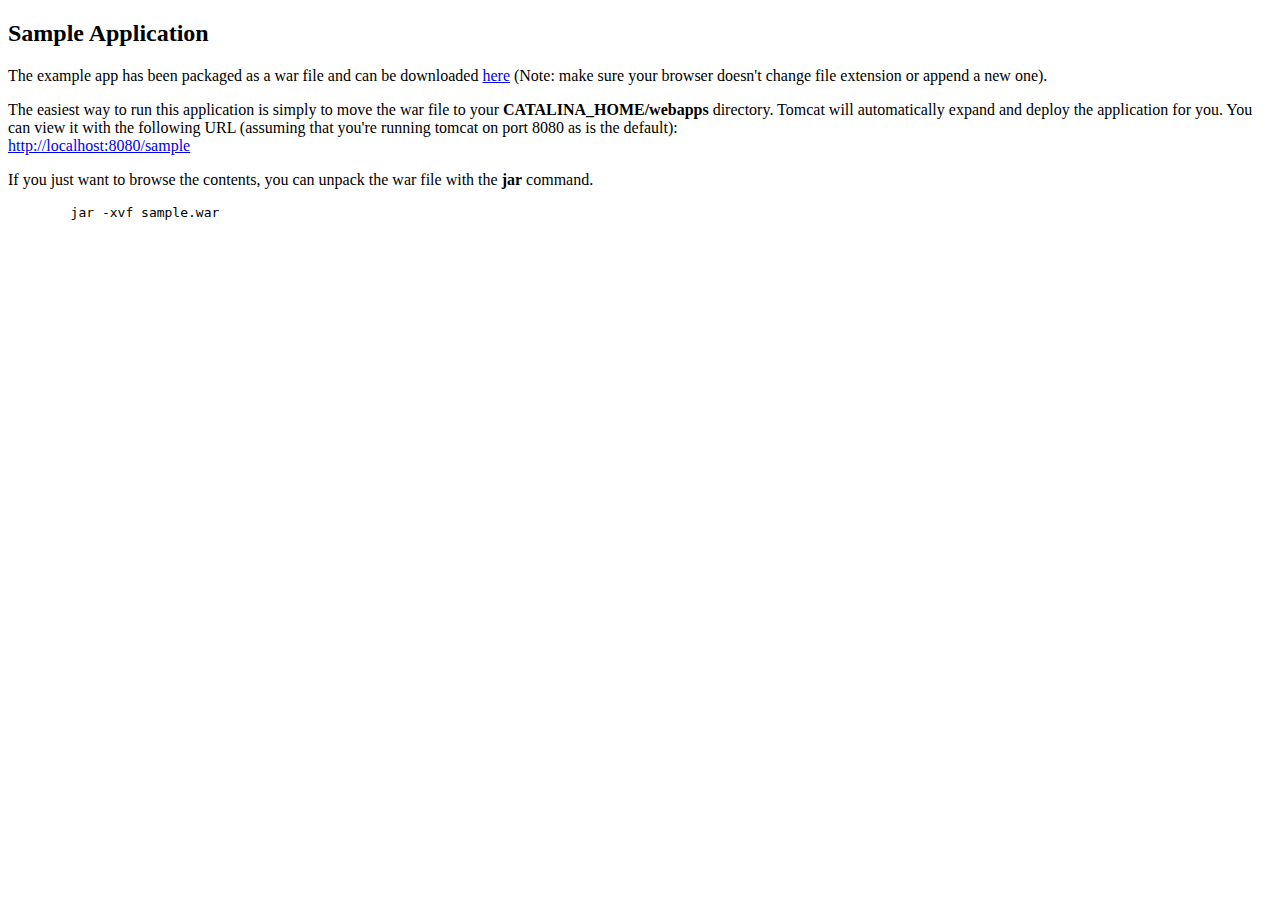
<file: apache-tomcat-8.0.15/webapps/docs/appdev/sample/index.html>
<!DOCTYPE html>
<!--
  Licensed to the Apache Software Foundation (ASF) under one or more
  contributor license agreements.  See the NOTICE file distributed with
  this work for additional information regarding copyright ownership.
  The ASF licenses this file to You under the Apache License, Version 2.0
  (the "License"); you may not use this file except in compliance with
  the License.  You may obtain a copy of the License at

      http://www.apache.org/licenses/LICENSE-2.0

  Unless required by applicable law or agreed to in writing, software
  distributed under the License is distributed on an "AS IS" BASIS,
  WITHOUT WARRANTIES OR CONDITIONS OF ANY KIND, either express or implied.
  See the License for the specific language governing permissions and
  limitations under the License.
-->
<html>
<head>
<meta charset="UTF-8" />
<meta name="author" content="Ben Souther" />
<title>Sample Application</title>
</head>
<body>
<h2>Sample Application</h2>
      <p>
        The example app has been packaged as a war file and can be downloaded
        <a href="sample.war">here</a> (Note: make sure your browser doesn't
        change file extension or append a new one).
      </p>
      <p>
        The easiest way to run this application is simply to move the war file
        to your <b>CATALINA_HOME/webapps</b> directory. Tomcat will automatically
        expand and deploy the application for you. You can view it with the
        following URL (assuming that you're running tomcat on port 8080
        as is the default):
        <br />
        <a href="http://localhost:8080/sample">http://localhost:8080/sample</a>
      </p>
      <p>
        If you just want to browse the contents, you can unpack the war file
        with the <b>jar</b> command.
      </p>
      <pre>
        jar -xvf sample.war
      </pre>
</body>
</html>
</file>
<file: apache-tomcat-8.0.15/webapps/docs/images/docs-stylesheet.css>
@charset "utf-8";
/*
  Licensed to the Apache Software Foundation (ASF) under one or more
  contributor license agreements.  See the NOTICE file distributed with
  this work for additional information regarding copyright ownership.
  The ASF licenses this file to You under the Apache License, Version 2.0
  (the "License"); you may not use this file except in compliance with
  the License.  You may obtain a copy of the License at

      http://www.apache.org/licenses/LICENSE-2.0

  Unless required by applicable law or agreed to in writing, software
  distributed under the License is distributed on an "AS IS" BASIS,
  WITHOUT WARRANTIES OR CONDITIONS OF ANY KIND, either express or implied.
  See the License for the specific language governing permissions and
  limitations under the License.
*/

/* Fonts */
@import url("fonts/fonts.css");

/* General style */

h1, h2, h3, h4, h5, h6, th {
  font-weight: 600;
}

body {
  margin: 0;
}

body, input {
  font-family: 'Open Sans', sans-serif;
  font-size: 10.5pt;
}

code, pre {
  font-family: Consolas, monospace;
}

img {
  border: 0;
}

table {
  border-collapse: collapse;
  text-align: left;
}
table *:not(table) {
  /* Prevent border-collapsing for table child elements like <div> */
  border-collapse: separate;
}

th {
  text-align: left;
}

main {
  /* Remove this once all IEs support <main> element */
  display: block;
}


/* Layout */

#wrapper {
  min-width: 400px;
}

#header {
  border-bottom: 1px solid #bbb;
}

@media not print {
    #header {
        box-shadow: 0 0 7px #aaa;
    }
}

#header > div {
  padding-left: 15px;
  padding-right: 15px;

  /* Work-around for old browsers: */
  background-color: #F8F3E4;
  background: linear-gradient(to bottom, #ffffff -10%, #F8F3E4 100%);
  position: relative;
}

#header .logo {
  float: left;
  padding-top: 10px;
  min-width: 190px;
}

#header .logo  img{
  /* To avoid that the Font Descender being added to the parent div's height */
  vertical-align: middle;
}

#header .asfLogo {
  float: right;
  position: relative;
  top: 8px;
}

#header h1 {
  margin-top: 0.6em;
  margin-bottom: 0;
}

#header .versionInfo {
  font-size: 13pt;
  margin-bottom: 1em;
}

#middle {
  display: table;
  table-layout: fixed;
  margin: 0;
  width: 100%;
}
#middle > div { display: table-row; }
#middle > div > div { display: table-cell; vertical-align: top; }



#mainLeft {
  width: 190px;
}

#mainLeft > div {
  margin-top: -1px; /* to overwrite border of element above */
  padding-left: 16px;
  padding-right: 14px;
  padding-top: 6px;
  padding-bottom: 15px;
  background-color: #F8F3E4;
  border-right: 1px solid #bbb;
  border-bottom: 1px solid #bbb;
  font-size: 10pt;
  border-bottom-right-radius: 20px;
  box-shadow: 0 0 5px #aaa;
}

#mainLeft h2 {
  margin-bottom: 0.2em;
  font-size: 1.2em;
}

#mainLeft ul {
  padding: 0;
  margin: 0;
  list-style-type: none;
}

#mainLeft ul a {
  text-indent: -0.6em;
  padding-left: 1.4em;
  display: block;
  text-decoration: none;
  color: #444;
}
#mainLeft ul a:hover {
  color: #000;
  background-color: #D1c9b9;
}

#mainRight {
  padding-left: 14px;
  padding-right: 20px;

}

#footer {
  margin-top: 30px;
  padding-top: 20px;
  padding-bottom: 20px;
  padding-left: 20px;
  padding-right: 20px;
  border-top: 1px solid #ccc;
  color: #444;
  text-align: center;
  /* font-style: italic; */
  font-size: 9pt;
}


/* Content */

#content div.text {
  padding-left: 1em;
  padding-left: 1em;
}

#content h3, #content h4, #content h5, #content h6 {
  padding-left: 5px;
  padding-right: 5px;
  background-color: #eaeaea;
}

@media not print {
    #content h3, #content h4, #content h5, #content h6 {
        border: 1px solid #ccc;
        border-radius: 4px;
    }
}

#content h4, #content h5, #content h6 {
  background-color: #f6f6f6;
}

code {
  background-color: rgb(224,255,255);
}

div.codeBox pre code, code.attributeName, code.propertyName, code.noHighlight, .noHighlight code {
  background-color: transparent;
}
div.codeBox {
  overflow: auto;
  margin: 1em 0;
}
div.codeBox pre {
  margin: 0;
  padding: 4px;
  border: 1px solid #999;
  border-radius: 5px;
  background-color: #eff8ff;
  display: table; /* To prevent <pre>s from taking the complete available width. */
  /*
  When it is officially supported, use the following CSS instead of display: table
  to prevent big <pre>s from exceeding the browser window:
  max-width: available;
  width: min-content;
  */
}

div.codeBox pre.wrap {
  white-space: pre-wrap;
}


table.defaultTable tr, table.detail-table tr {
    border: 1px solid #CCC;
}

table.defaultTable tr:nth-child(even), table.detail-table tr:nth-child(even) {
    background-color: #FAFBFF;
}

table.defaultTable tr:nth-child(odd), table.detail-table tr:nth-child(odd) {
    background-color: #EEEFFF;
}

table.defaultTable th, table.detail-table th {
  background-color: #88b;
  color: #fff;
}

table.defaultTable th, table.defaultTable td, table.detail-table th, table.detail-table td {
  padding: 5px 8px;
}


p.notice {
  border: 1px solid rgb(255, 0, 0);
  background-color: rgb(238, 238, 238);
  color: rgb(0, 51, 102);
  padding: 0.5em;
  margin: 1em 2em 1em 1em;
}


/* Changelog-Styles */

ul.changelog {
  padding-left: 1em;
  list-style-type: none;
}

ul.changelog  li{
  padding-top: 5px;
  padding-bottom: 5px;
}

ul.changelog img {
  vertical-align: middle
}


/* Printer-only Styles */
@media print {
    .noPrint { display: none; }
    #middle > div > div#mainLeft { display: none; }
    a { color: inherit; text-decoration: none; }
}

/* Fix for Comments section which contains a <h4> */
#comments_thread h1, #comments_thread h2, #comments_thread h3, #comments_thread h4, #comments_thread h5, #comments_thread h6 {
    border: none;
    background-color: transparent;
}
</file>
